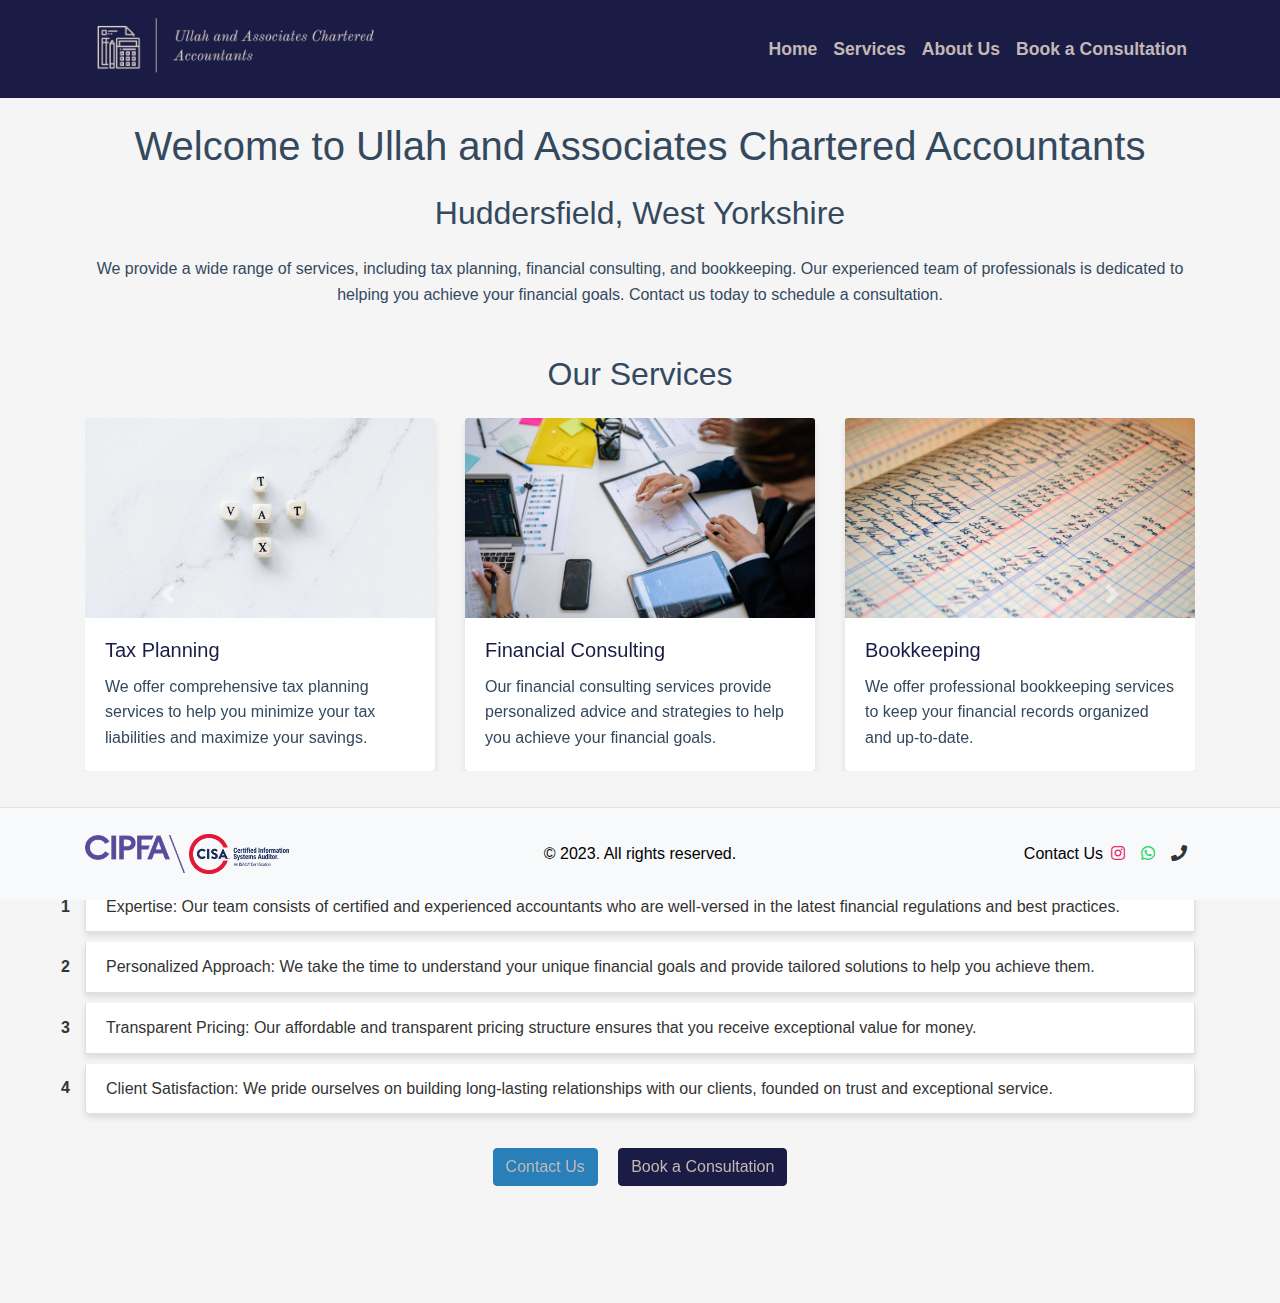
<file: index.html>
<!DOCTYPE html>
<html lang="en">
<head>
  <meta name="description" content="Ullah and Associates is a leading Chartered Accountant firm in Huddersfield, West Yorkshire, offering tax planning, financial consulting, bookkeeping, and more. Contact us for a consultation.">
  <meta charset="UTF-8">
  <meta name="viewport" content="width=device-width, initial-scale=1.0">
  
  <title>Ullah and Associates Chartered Accountants | Huddersfield, West Yorkshire</title>


  
  <!-- Add Bootstrap CSS -->
  <link rel="stylesheet" href="https://maxcdn.bootstrapcdn.com/bootstrap/4.5.2/css/bootstrap.min.css">
  <!-- Add custom CSS -->
  <link rel="stylesheet" href="styles.css">

  <!-- Add jQuery and Bootstrap JavaScript -->
  <script src="https://code.jquery.com/jquery-3.5.1.slim.min.js"></script>
  <script src="https://cdn.jsdelivr.net/npm/@popperjs/core@2.9.3/dist/umd/popper.min.js"></script>
  <script src="https://maxcdn.bootstrapcdn.com/bootstrap/4.5.2/js/bootstrap.min.js"></script>
  <!-- Add this to your existing JavaScript or within a <script> tag in your HTML -->
<script src="exitpopup.js"></script>


  <link rel="stylesheet" href="https://cdnjs.cloudflare.com/ajax/libs/font-awesome/5.15.3/css/all.min.css">

</head>
<body>

  <!-- Navigation -->
  <nav class="navbar navbar-expand-lg">
    <div class="container">
      <a class="navbar-brand" href="#"><img src="Images/Ullah_Sign.png" alt="Ullah Chartered Accountants" /></a>

      <button class="navbar-toggler" type="button" data-toggle="collapse" data-target="#navbarNav" aria-controls="navbarNav" aria-expanded="false" aria-label="Toggle navigation">
        <span class="navbar-toggler-icon"></span>
      </button>
      <div class="collapse navbar-collapse" id="navbarNav">
        <ul class="navbar-nav ml-auto">
          <li class="nav-item">
            <a class="nav-link" href="index.html">Home</a>
          </li>
          <li class="nav-item">
            <a class="nav-link" href="Services.html">Services</a>
          </li>
        

            <li class="nav-item">
              <a class="nav-link" href="About.html">About Us</a>
            </li>
            
          <li class="nav-item">
            <a class="nav-link" href="contact.html">Book a Consultation</a>
          </li>
        </ul>
      </div>
    </div>
  </nav>

  <!-- Content -->
  <div class="content" id="main-content">
  <div class = "main-content-wrapper">
  <div class="container">
    <h1 class="text-center my-4">Welcome to Ullah and Associates Chartered Accountants</h1>
    <h2 class="text-center my-4">Huddersfield, West Yorkshire</h2>
    <p class="text-center">We provide a wide range of services, including tax planning, financial consulting, and bookkeeping. Our experienced team of professionals is dedicated to helping you achieve your financial goals. Contact us today to schedule a consultation.</p>
    
<!-- Services -->
<section class="my-5">
    <h2 class="text-center mb-4">Our Services</h2>
    <div id="carouselServices" class="carousel slide mb-4" data-ride="carousel">
      <div class="carousel-inner">

        <div class="carousel-item active">
          <div class="row">

            <div class="col-md-4">
              <a href ="Services.html">
                <div class="card h-100 fade-in">
                <img src="Images/Taxes (1).jpg" class="card-img-top" alt="Tax Planning">
                <div class="card-body">
                  <h5 class="card-title">Tax Planning</h5>
                  <p class="card-text">We offer comprehensive tax planning services to help you minimize your tax liabilities and maximize your savings.</p>
                </div>
              </div>
              </a>
            </div>

            <div class="col-md-4">
              <a href="Services.html">
              <div class="card h-100 fade-in">
                <img src="Images/Taxes (2).jpg" class="card-img-top" alt="Fiancial Consulting">
                <div class="card-body">
                  <h5 class="card-title">Financial Consulting</h5>
                  <p class="card-text">Our financial consulting services provide personalized advice and strategies to help you achieve your financial goals.</p>
                </div>
              </div>
            </a>
            </div>

            <div class="col-md-4">
              <a href = "bookkeeping.html">
              <div class="card h-100 fade-in">
                <img src="Images/Taxes (3).jpg" class="card-img-top" alt="Bookkeeping">
                <div class="card-body">
                  <h5 class="card-title">Bookkeeping</h5>
                  <p class="card-text">We offer professional bookkeeping services to keep your financial records organized and up-to-date.</p>
                </div>
              </div>
            </a>
            </div>
        </div>
        </div>

<div class="carousel-item">
  <div class="row">

    <div class="col-md-4">
      <a href="Company-Formation.html">
      <div class="card h-100 fade-in">
        <img src="Images/CompanyFormation.jpg" class="card-img-top" alt="Company Formation">
        <div class="card-body">
          <h5 class="card-title">Company Formation</h5>
              <p class="card-text">We can guide you through the process of setting up your company, ensuring it is structured correctly and compliant with regulations.</p>
            </div>
            </div>
          </a>
          </div>

          <div class="col-md-4">
            <a href=""internal-audit>
            <div class="card h-100 fade-in">
              <img src="Images/Internal Audit.jpg" class="card-img-top" alt="Internal Audit">
              <div class="card-body">
                <h5 class="card-title">Internal Audit</h5>
                <p class="card-text">Our internal audit services help you identify and manage risks, improve processes, and ensure compliance with regulations and industry best practices.</p>  </div>
            </div>
            </a>
              </div>

          <div class="col-md-4">
            <a href = "payroll.html">
                  <div class="card h-100 fade-in">
                    <img src="Images/Payroll.jpg" class="card-img-top" alt="Payroll">
                    <div class="card-body">
                      <h5 class="card-title">Payroll</h5>
                      <p class="card-text">We offer comprehensive payroll services, ensuring your employees are paid accurately and on time, while keeping you compliant with regulations.</p>                        </div>
                   </div>
            </a>
                  </div>
        </div>
        </div>
      </div>
      
      <a class="carousel-control-prev" href="#carouselServices" role="button" data-slide="prev">
        <span class="carousel-control-prev-icon" aria-hidden="true"></span>
        <span class="sr-only">Previous</span>
      </a>
      <a class="carousel-control-next" href="#carouselServices" role="button" data-slide="next">
        <span class="carousel-control-next-icon" aria-hidden="true"></span>
        <span class="sr-only">Next</span>
      </a>
    </div>
  </section>
  
  <section>
    <h2>Why Choose us?</h2>

    <ul class="list-group numbered-list">
      <li class="list-group-item">Expertise: Our team consists of certified and experienced accountants who are well-versed in the latest financial regulations and best practices.</li>
      <li class = "list-group-item">Personalized Approach: We take the time to understand your unique financial goals and provide tailored solutions to help you achieve them.</li>
      <li class = "list-group-item">Transparent Pricing: Our affordable and transparent pricing structure ensures that you receive exceptional value for money.</li>
      <li class = "list-group-item">Client Satisfaction: We pride ourselves on building long-lasting relationships with our clients, founded on trust and exceptional service.</li>
   </ul>
  </section>

  <section>
  <!-- Call to Action -->
  <div class="text-center my-4">
    <a href="mailto:CharteredRU@gmail.com?subject=Accounting%20Inquiry" class="btn btn-primary mx-2 contact-btn">Contact Us</a>
    <a href="contact.html" class="btn btn-secondary mx-2 consultation-btn">Book a Consultation</a>
  </div>
  

</section>
</div>
</div>
</div>


<footer class="bg-light py-3" id="floating-footer">
  
    <div class="container">
      <div class="row">
        <div class="col-md-4 d-flex align-items-center">
          <div>
            <img src="Images/CIPFA_LOGO.png" alt="CIPFA" width="100">
            <img src="Images/CISA_logo.png" alt="CISA" width="100">
          </div>
        </div>
        <div class="col-md-4 d-flex align-items-center justify-content-center">
          <p class="mb-0" style="color: black;">&copy; 2023. All rights reserved.</p>
        </div>
        <div class="col-md-4 d-flex align-items-center justify-content-end">
          <p class = contact-us>Contact Us</p>
          <a href="https://www.instagram.com/your_instagram_username/" target="_blank" class="mx-2"><i class="fab fa-instagram"></i></a>
          <a href="https://wa.me/07941499732" target="_blank" class="mx-2"><i class="fab fa-whatsapp"></i></a>
          <a href="tel:07941499732" class="mx-2"><i class="fas fa-phone"></i></a>
        </div>
      </div>
    </div>
</footer>
</div>

 <!-- Popup after 2 minutes-->
 <!-- index.html or other pages -->
 <div id="contact-us-popup" style="display:none;">
  <div class="popup-overlay" style="position: fixed; top: 0; left: 0; width: 100%; height: 100%; background-color: rgba(0, 0, 0, 0.5); z-index: 9999;">
    <div class="popup-content" style="position: fixed; top: 50%; left: 50%; transform: translate(-50%, -50%); background-color: white; padding: 20px; border-radius: 5px; z-index: 10000;">
      <h3>Contact Us</h3>
      <form onsubmit = "sendEmail(); return false;">
        <!-- Your form fields go here -->
        <input type="text" id= "name" name="name" placeholder="Your Name" style="display: block; width: 100%; margin-bottom: 10px;">
        <input type="email" id= "email" name="email" placeholder="Your Email" style="display: block; width: 100%; margin-bottom: 10px;">
        <textarea id= "message" name="message" placeholder="Your Message" style="display: block; width: 100%; margin-bottom: 10px;"></textarea>
        <div style="display: flex; justify-content: space-between;">
          <button type="submit">Send</button>
          <button id="close-popup">Close</button>
        </div>
      </form>
    </div>
  </div>
</div>


<script>
  function sendEmail() {
    const name = document.getElementById("name").value;
    const email = document.getElementById("email").value;
    const message = document.getElementById("message").value;
    const subject = "New Contact Form Submission";
    const body = `Name: ${name}%0D%0AEmail: ${email}%0D%0AMessage: ${message}`;

    window.location.href = `mailto:CharteredRU@Gmail.com?subject=${encodeURIComponent(subject)}&body=${encodeURIComponent(body)}`;
  }
</script>

<script>
  function adjustContentPadding() {
    const footer = document.getElementById("floating-footer");
    const mainContent = document.getElementById("main-content");
    const footerHeight = footer.offsetHeight;

    mainContent.style.paddingBottom = footerHeight + "px";
  }

  window.addEventListener("load", adjustContentPadding);
  window.addEventListener("resize", adjustContentPadding);
</script>



</body>
</html>
</file>
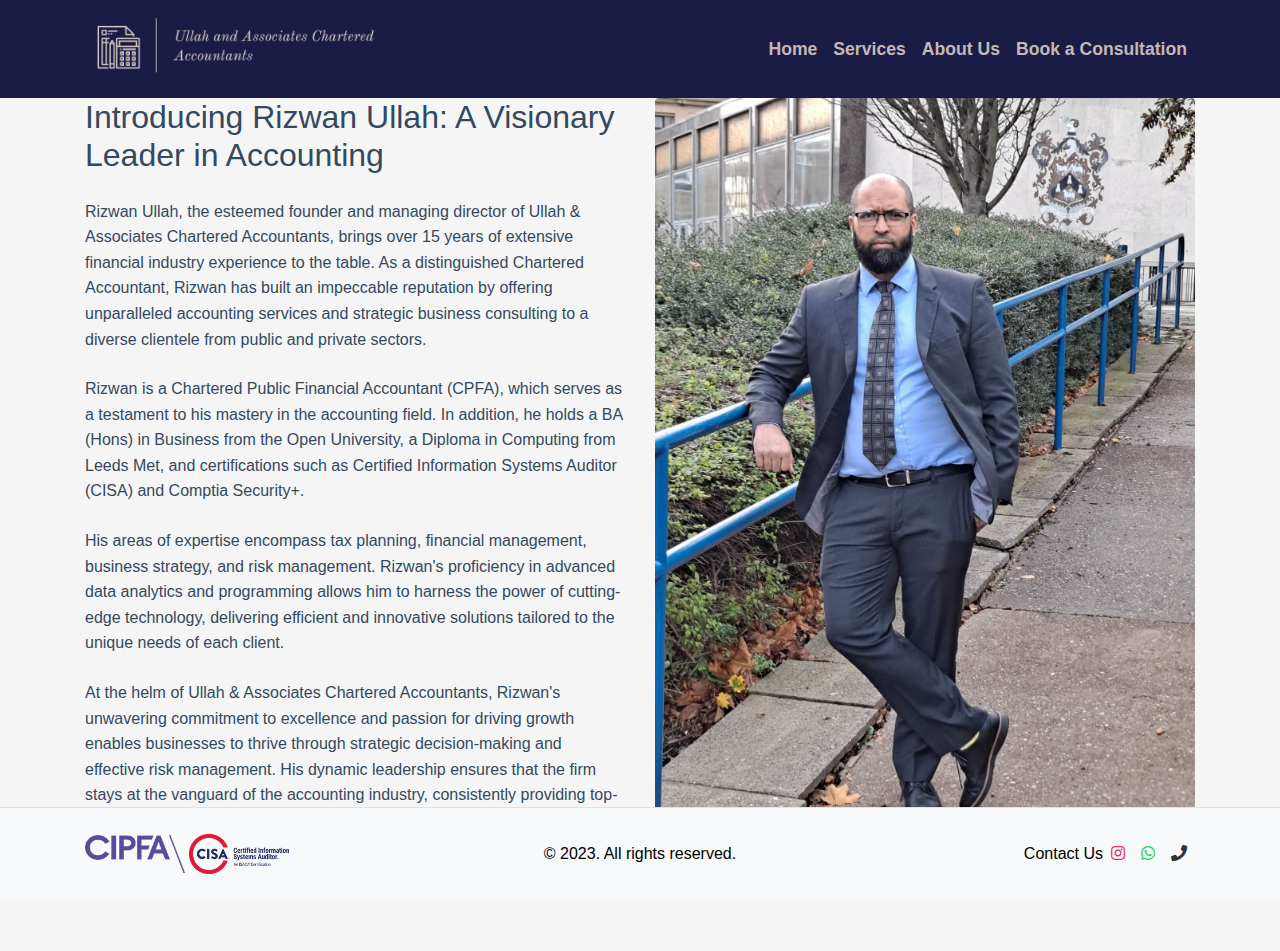
<file: About.html>
<!DOCTYPE html>
<html lang="en">
<head>
  <meta name="description" content="Ullah and Associates is a leading Chartered Accountant firm in Huddersfield, West Yorkshire, offering tax planning, financial consulting, bookkeeping, and more. Contact us for a consultation.">
  <meta charset="UTF-8">
  <meta name="viewport" content="width=device-width, initial-scale=1.0">
  <title>About Us</title>
  
  <!-- Add Bootstrap CSS -->
  <link rel="stylesheet" href="https://maxcdn.bootstrapcdn.com/bootstrap/4.5.2/css/bootstrap.min.css">
  <!-- Add custom CSS -->
  <link rel="stylesheet" href="styles.css">

  <!-- Add jQuery and Bootstrap JavaScript -->
  <script src="https://code.jquery.com/jquery-3.5.1.slim.min.js"></script>
  <script src="https://cdn.jsdelivr.net/npm/@popperjs/core@2.9.3/dist/umd/popper.min.js"></script>
  <script src="https://maxcdn.bootstrapcdn.com/bootstrap/4.5.2/js/bootstrap.min.js"></script>
  
  <link rel="stylesheet" href="https://cdnjs.cloudflare.com/ajax/libs/font-awesome/5.15.3/css/all.min.css">
</head>
<body>


  
<!-- Navigation -->
<nav class="navbar navbar-expand-lg">
  <div class="container">
    <a class="navbar-brand" href="#"><img src="Images/Ullah_Sign.png" alt="Ullah Chartered Accountants" /></a>

    <button class="navbar-toggler" type="button" data-toggle="collapse" data-target="#navbarNav" aria-controls="navbarNav" aria-expanded="false" aria-label="Toggle navigation">
      <span class="navbar-toggler-icon"></span>
    </button>
    <div class="collapse navbar-collapse" id="navbarNav">
      <ul class="navbar-nav ml-auto">
        <li class="nav-item">
          <a class="nav-link" href="index.html">Home</a>
        </li>
        <li class="nav-item">
          <a class="nav-link" href="Services.html">Services</a>
        </li>
      

          <li class="nav-item">
            <a class="nav-link" href="About.html">About Us</a>
          </li>
          
        <li class="nav-item">
          <a class="nav-link" href="contact.html">Book a Consultation</a>
        </li>
      </ul>
    </div>
  </div>
</nav>

  

    <!-- About Us -->
    <div class="content" id="main-content">
      <section id="about">
        <div class="container">
          <div class="row">
            <div class="col-lg-6">
              <h2>Introducing Rizwan Ullah: A Visionary Leader in Accounting</h2>
              <p>Rizwan Ullah, the esteemed founder and managing director of Ullah & Associates Chartered Accountants, brings over 15 years of extensive financial industry experience to the table. As a distinguished Chartered Accountant, Rizwan has built an impeccable reputation by offering unparalleled accounting services and strategic business consulting to a diverse clientele from public and private sectors.</p>
              <p>Rizwan is a Chartered Public Financial Accountant (CPFA), which serves as a testament to his mastery in the accounting field. In addition, he holds a BA (Hons) in Business from the Open University, a Diploma in Computing from Leeds Met, and certifications such as Certified Information Systems Auditor (CISA) and Comptia Security+.</p>
              <p>His areas of expertise encompass tax planning, financial management, business strategy, and risk management. Rizwan's proficiency in advanced data analytics and programming allows him to harness the power of cutting-edge technology, delivering efficient and innovative solutions tailored to the unique needs of each client.</p>
              <p>At the helm of Ullah & Associates Chartered Accountants, Rizwan's unwavering commitment to excellence and passion for driving growth enables businesses to thrive through strategic decision-making and effective risk management. His dynamic leadership ensures that the firm stays at the vanguard of the accounting industry, consistently providing top-tier services to its valued clients.</p>
            </div>
            <div class="col-lg-6">
              <img src="Images/Rizwan_Ullah.jpg" alt="Rizwan Ullah" class="img-fluid rounded" /></img>
            </div>
          </div>
        </div>
      </section>
    </div>
  
  <footer class="bg-light py-3" id="floating-footer">
  
    <div class="container">
      <div class="row">
        <div class="col-md-4 d-flex align-items-center">
          <div>
            <img src="Images/CIPFA_LOGO.png" alt="CIPFA" width="100">
            <img src="Images/CISA_logo.png" alt="CISA" width="100">
          </div>
        </div>
        <div class="col-md-4 d-flex align-items-center justify-content-center">
          <p class="mb-0" style="color: black;">&copy; 2023. All rights reserved.</p>
        </div>
        <div class="col-md-4 d-flex align-items-center justify-content-end">
          <p class = contact-us>Contact Us</p>
          <a href="https://www.instagram.com/your_instagram_username/" target="_blank" class="mx-2"><i class="fab fa-instagram"></i></a>
          <a href="https://wa.me/07941499732" target="_blank" class="mx-2"><i class="fab fa-whatsapp"></i></a>
          <a href="tel:07941499732" class="mx-2"><i class="fas fa-phone"></i></a>
        </div>
      </div>
    </div>
</footer>


<script>
  function adjustContentPadding() {
    const footer = document.getElementById("floating-footer");
    const mainContent = document.getElementById("main-content");
    const footerHeight = footer.offsetHeight;

    mainContent.style.paddingBottom = footerHeight + "px";
  }

  window.addEventListener("load", adjustContentPadding);
  window.addEventListener("resize", adjustContentPadding);
</script>

</body>
</html>
</file>
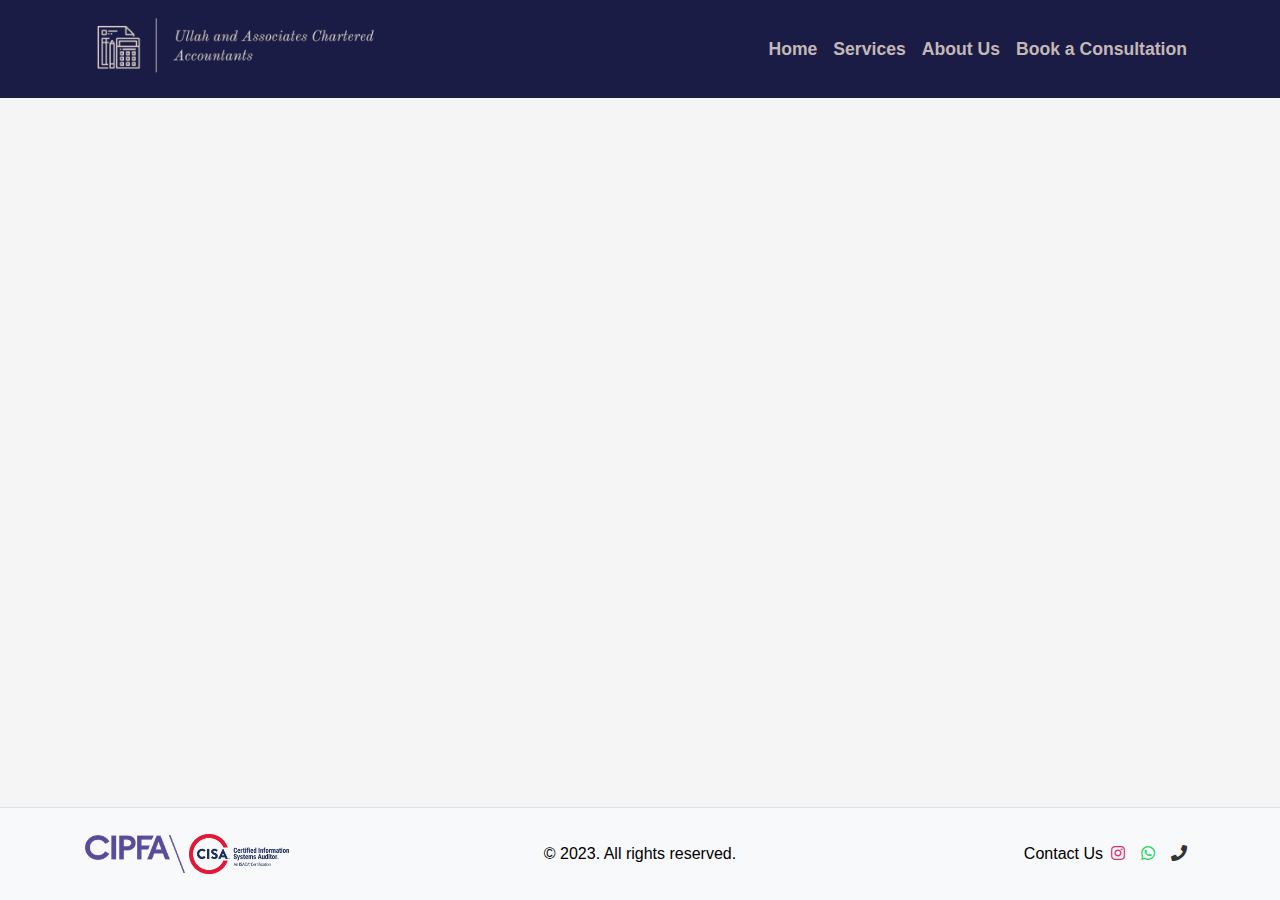
<file: blog.html>
<!DOCTYPE html>
<html lang="en">
<head>
  <meta charset="UTF-8">
  <meta name="viewport" content="width=device-width, initial-scale=1.0">
  <title>Ullah and Associates Chartered Accountants</title>
  
  <!-- Add Bootstrap CSS -->
  <link rel="stylesheet" href="https://maxcdn.bootstrapcdn.com/bootstrap/4.5.2/css/bootstrap.min.css">
  <!-- Add custom CSS -->
  <link rel="stylesheet" href="styles.css">

  <!-- Add jQuery and Bootstrap JavaScript -->
  <script src="https://code.jquery.com/jquery-3.5.1.slim.min.js"></script>
  <script src="https://cdn.jsdelivr.net/npm/@popperjs/core@2.9.3/dist/umd/popper.min.js"></script>
  <script src="https://maxcdn.bootstrapcdn.com/bootstrap/4.5.2/js/bootstrap.min.js"></script>
  <!-- Add this to your existing JavaScript or within a <script> tag in your HTML -->
<script src="exitpopup.js"></script>


  <link rel="stylesheet" href="https://cdnjs.cloudflare.com/ajax/libs/font-awesome/5.15.3/css/all.min.css">

</head>
<body>

  <!-- Navigation -->
  <nav class="navbar navbar-expand-lg">
    <div class="container">
      <a class="navbar-brand" href="#"><img src="Images/Ullah_Sign.png" alt="Your Logo" /></a>

      <button class="navbar-toggler" type="button" data-toggle="collapse" data-target="#navbarNav" aria-controls="navbarNav" aria-expanded="false" aria-label="Toggle navigation">
        <span class="navbar-toggler-icon"></span>
      </button>
      <div class="collapse navbar-collapse" id="navbarNav">
        <ul class="navbar-nav ml-auto">
          <li class="nav-item">
            <a class="nav-link" href="index.html">Home</a>
          </li>
          <li class="nav-item">
            <a class="nav-link" href="Services.html">Services</a>
          </li>
        

            <li class="nav-item">
              <a class="nav-link" href="About.html">About Us</a>
            </li>
            
          <li class="nav-item">
            <a class="nav-link" href="contact.html">Book a Consultation</a>
          </li>
        </ul>
      </div>
    </div>
  </nav>



  <main>
    <section id="blog">
      <!-- Blog content will be inserted here -->
    </section>
  </main>

  <footer class="bg-light py-3">
    <div class="container">
      <div class="row">
        <div class="col-md-4 d-flex align-items-center">
          <div>
            <img src="/Images/CIPFA_LOGO.png" alt="CIPFA" width="100">
            <img src="/Images/CISA_logo.png" alt="CISA" width="100">
          </div>
        </div>
        <div class="col-md-4 d-flex align-items-center justify-content-center">
          <p class="mb-0" style="color: black;">&copy; 2023. All rights reserved.</p>
        </div>
        <div class="col-md-4 d-flex align-items-center justify-content-end">
          <p class = contact-us>Contact Us</p>
          <a href="https://www.instagram.com/your_instagram_username/" target="_blank" class="mx-2"><i class="fab fa-instagram"></i></a>
          <a href="https://wa.me/07941499732" target="_blank" class="mx-2"><i class="fab fa-whatsapp"></i></a>
          <a href="tel:07941499732" class="mx-2"><i class="fas fa-phone"></i></a>
        </div>
      </div>
    </div>
</footer>

</body>
</html>
</file>
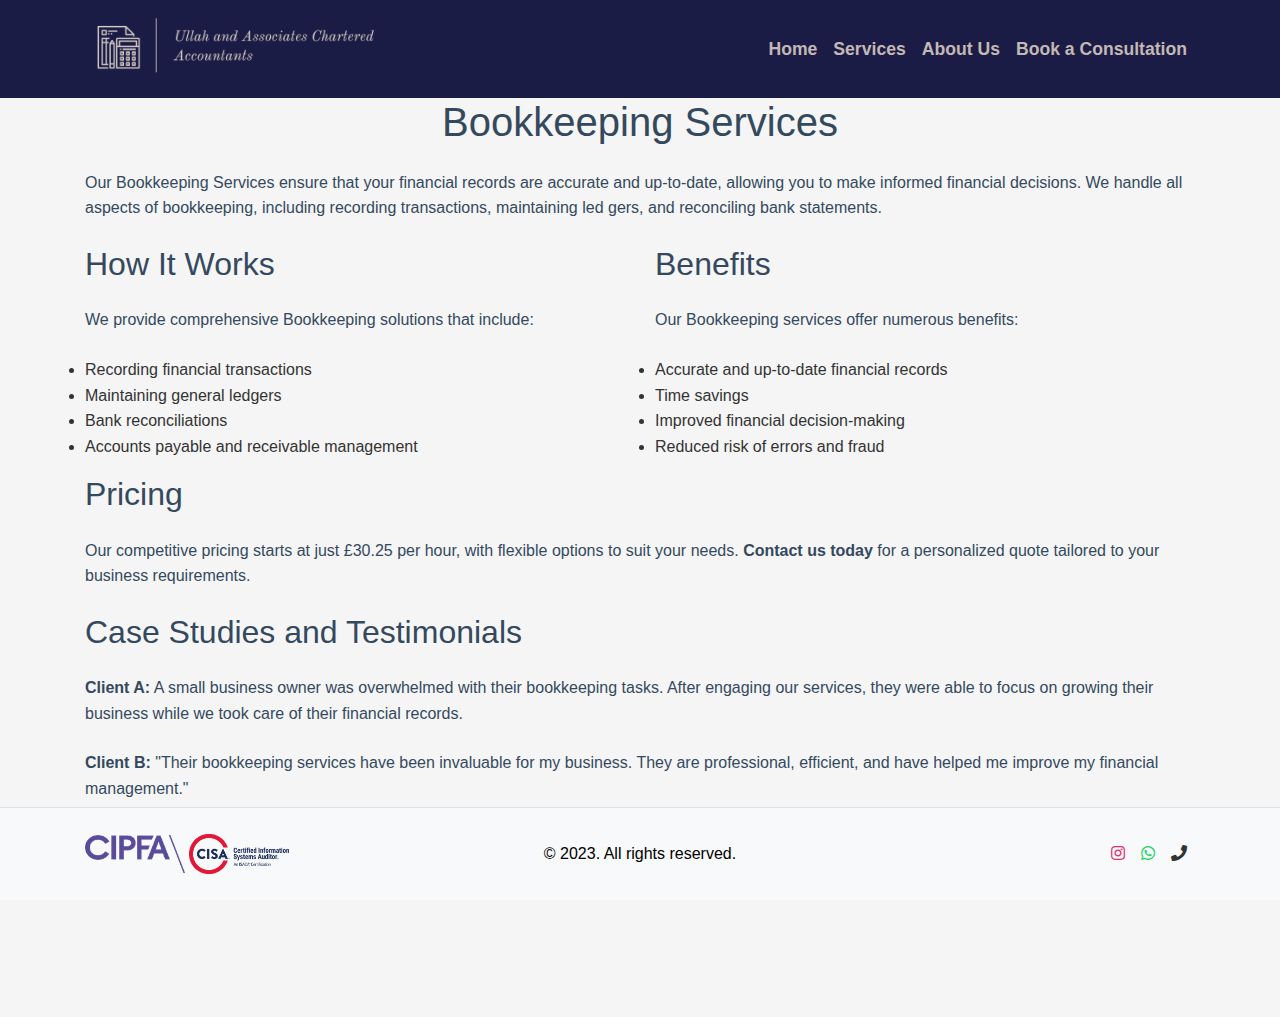
<file: bookkeeping.html>
<!DOCTYPE html>
<html lang="en">
<head>
  <meta name="description" content="Ullah and Associates is a leading Chartered Accountant firm in Huddersfield, West Yorkshire, offering tax planning, financial consulting, bookkeeping, and more. Contact us for a consultation.">
  <meta charset="UTF-8">
  <meta name="viewport" content="width=device-width, initial-scale=1.0">
  <title>Ullah and Associates Chartered Accountants</title>
  
  <!-- Add Bootstrap CSS -->
  <link rel="stylesheet" href="https://maxcdn.bootstrapcdn.com/bootstrap/4.5.2/css/bootstrap.min.css">
  <!-- Add custom CSS -->
  <link rel="stylesheet" href="styles.css">

  <!-- Add jQuery and Bootstrap JavaScript -->
  <script src="https://code.jquery.com/jquery-3.5.1.slim.min.js"></script>
  <script src="https://cdn.jsdelivr.net/npm/@popperjs/core@2.9.3/dist/umd/popper.min.js"></script>
  <script src="https://maxcdn.bootstrapcdn.com/bootstrap/4.5.2/js/bootstrap.min.js"></script>
  
  <link rel="stylesheet" href="https://cdnjs.cloudflare.com/ajax/libs/font-awesome/5.15.3/css/all.min.css">
</head>
<body>

  <!-- Navigation -->
  <nav class="navbar navbar-expand-lg">
    <div class="container">
      <a class="navbar-brand" href="#"><img src="Images/Ullah_Sign.png" alt="Ullah Chartered Accountants" /></a>

      <button class="navbar-toggler" type="button" data-toggle="collapse" data-target="#navbarNav" aria-controls="navbarNav" aria-expanded="false" aria-label="Toggle navigation">
        <span class="navbar-toggler-icon"></span>
      </button>
      <div class="collapse navbar-collapse" id="navbarNav">
        <ul class="navbar-nav ml-auto">
          <li class="nav-item">
            <a class="nav-link" href="index.html">Home</a>
          </li>
          <li class="nav-item">
            <a class="nav-link" href="Services.html">Services</a>
          </li>
        

            <li class="nav-item">
              <a class="nav-link" href="About.html">About Us</a>
            </li>
            
          <li class="nav-item">
            <a class="nav-link" href="contact.html">Book a Consultation</a>
          </li>
        </ul>
      </div>
    </div>
  </nav>

  
    <main class="content">
      <div class="content" id="main-content">
      <div class="container">
        <h1 class="text-center">Bookkeeping Services</h1>
        <p>Our Bookkeeping Services ensure that your financial records are accurate and up-to-date, allowing you to make informed financial decisions. We handle all aspects of bookkeeping, including recording transactions, maintaining led gers, and reconciling bank statements.</p>
        
        <div class="row">
            <div class="col-md-6">
        <h2>How It Works</h2>
        <p>We provide comprehensive Bookkeeping solutions that include:</p>

       
        <ul>
          <li>Recording financial transactions</li>
          <li>Maintaining general ledgers</li>
          <li>Bank reconciliations</li>
          <li>Accounts payable and receivable management</li>
        </ul>
    </div>
    <div class="col-md-6">
        <h2>Benefits</h2>
        <p>Our Bookkeeping services offer numerous benefits:</p>
        <ul>
          <li>Accurate and up-to-date financial records</li>
          <li>Time savings</li>
          <li>Improved financial decision-making</li>
          <li>Reduced risk of errors and fraud</li>
        </ul>
    </div>
     </div>


        <h2>Pricing</h2>
        <p>Our competitive pricing starts at just £30.25 per hour, with flexible options to suit your needs. <strong>Contact us today</strong> for a personalized quote tailored to your business requirements.</p>
      
        <h2>Case Studies and Testimonials</h2>
        <p><strong>Client A:</strong> A small business owner was overwhelmed with their bookkeeping tasks. After engaging our services, they were able to focus on growing their business while we took care of their financial records.</p>
        <p><strong>Client B:</strong> "Their bookkeeping services have been invaluable for my business. They are professional, efficient, and have helped me improve my financial management."</p>
      
        <div class="text-center">
          <a href="contact.html" class="btn btn-custom">Contact Us for a Consultation</a>
        </div>
      </div>
      </div>
    </main>

  
    <footer class="bg-light py-3" id="floating-footer">
      <div class="container">
        <div class="row">
          <div class="col-md-4 d-flex align-items-center">
            <div>
              <img src="Images/CIPFA_LOGO.png" alt="CIPFA" width="100">
              <img src="Images/CISA_logo.png" alt="CISA" width="100">
            </div>
          </div>
          <div class="col-md-4 d-flex align-items-center justify-content-center">
            <p class="mb-0" style="color: black;">&copy; 2023. All rights reserved.</p>
          </div>
          <div class="col-md-4 d-flex align-items-center justify-content-end">
            <a href="https://www.instagram.com/your_instagram_username/" target="_blank" class="mx-2"><i class="fab fa-instagram"></i></a>
            <a href="https://wa.me/07941499732 target="_blank" class="mx-2"><i class="fab fa-whatsapp"></i></a>
            <a href="tel:07941499732" class="mx-2"><i class="fas fa-phone"></i></a>
          </div>
        </div>
      </div>
  </footer>


  <script>
    function adjustContentPadding() {
      const footer = document.getElementById("floating-footer");
      const mainContent = document.getElementById("main-content");
      const footerHeight = footer.offsetHeight;
  
      mainContent.style.paddingBottom = footerHeight + "px";
    }
  
    window.addEventListener("load", adjustContentPadding);
    window.addEventListener("resize", adjustContentPadding);
  </script>
  
  </body>
  </html>
</file>
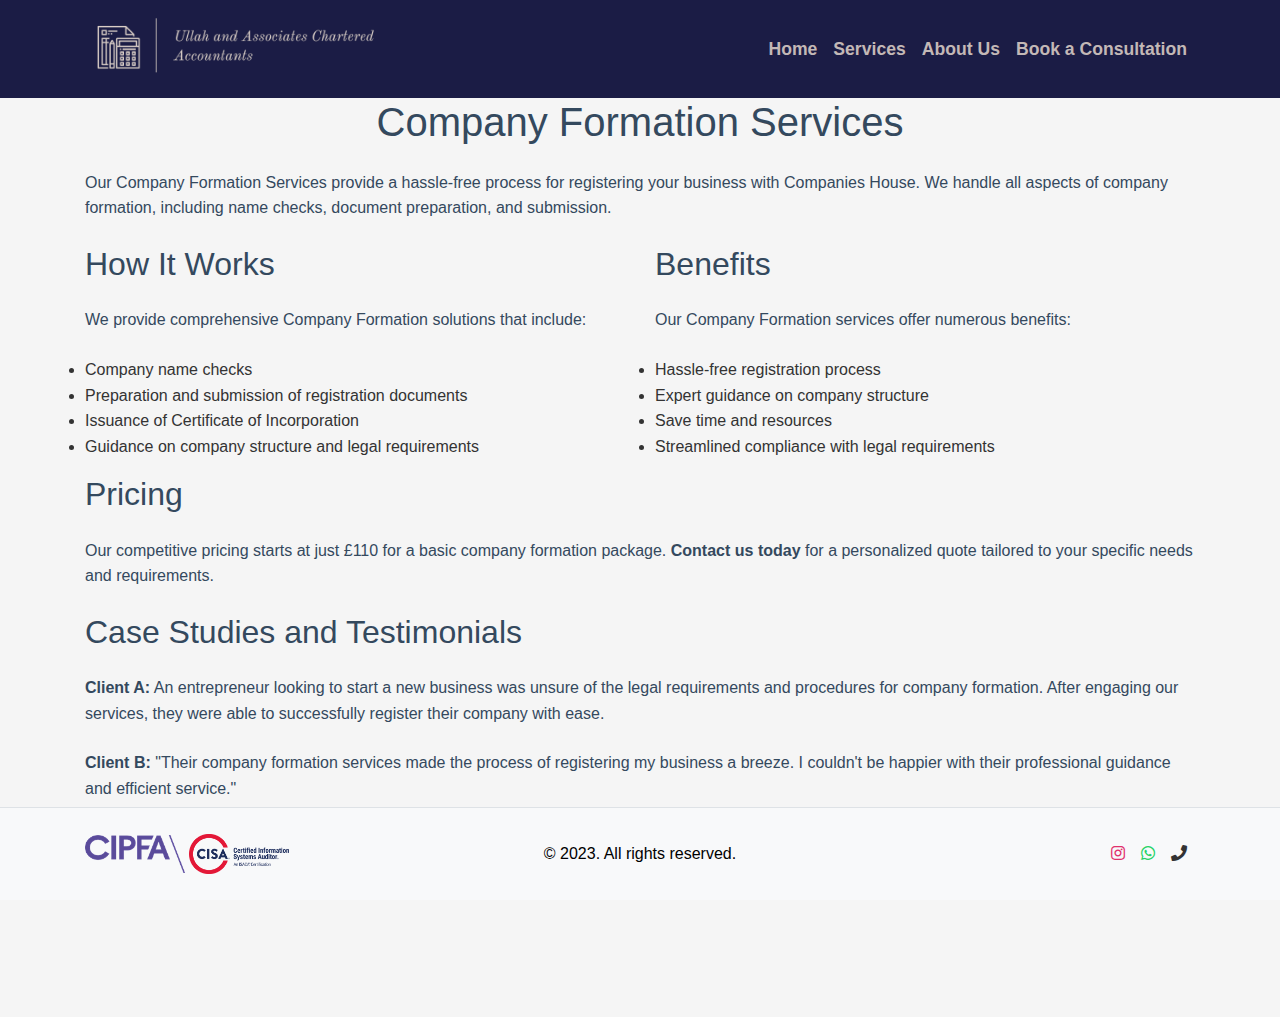
<file: Company-Formation.html>
<!DOCTYPE html>
<html lang="en">
<head>
  <meta name="description" content="Ullah and Associates is a leading Chartered Accountant firm in Huddersfield, West Yorkshire, offering tax planning, financial consulting, bookkeeping, and more. Contact us for a consultation.">
  <meta charset="UTF-8">
  <meta name="viewport" content="width=device-width, initial-scale=1.0">
  <title>Ullah and Associates Chartered Accountants</title>
  
  <!-- Add Bootstrap CSS -->
  <link rel="stylesheet" href="https://maxcdn.bootstrapcdn.com/bootstrap/4.5.2/css/bootstrap.min.css">
  <!-- Add custom CSS -->
  <link rel="stylesheet" href="styles.css">

  <!-- Add jQuery and Bootstrap JavaScript -->
  <script src="https://code.jquery.com/jquery-3.5.1.slim.min.js"></script>
  <script src="https://cdn.jsdelivr.net/npm/@popperjs/core@2.9.3/dist/umd/popper.min.js"></script>
  <script src="https://maxcdn.bootstrapcdn.com/bootstrap/4.5.2/js/bootstrap.min.js"></script>
  
  <link rel="stylesheet" href="https://cdnjs.cloudflare.com/ajax/libs/font-awesome/5.15.3/css/all.min.css">
</head>
<body>

  <!-- Navigation -->
  <nav class="navbar navbar-expand-lg">
    <div class="container">
      <a class="navbar-brand" href="#"><img src="Images/Ullah_Sign.png" alt="Ullah Chartered Accountants" /></a>

      <button class="navbar-toggler" type="button" data-toggle="collapse" data-target="#navbarNav" aria-controls="navbarNav" aria-expanded="false" aria-label="Toggle navigation">
        <span class="navbar-toggler-icon"></span>
      </button>
      <div class="collapse navbar-collapse" id="navbarNav">
        <ul class="navbar-nav ml-auto">
          <li class="nav-item">
            <a class="nav-link" href="index.html">Home</a>
          </li>
          <li class="nav-item">
            <a class="nav-link" href="Services.html">Services</a>
          </li>
        

            <li class="nav-item">
              <a class="nav-link" href="About.html">About Us</a>
            </li>
            
          <li class="nav-item">
            <a class="nav-link" href="contact.html">Book a Consultation</a>
          </li>
        </ul>
      </div>
    </div>
  </nav>

 
  <div class="content" id="main-content">
  <main class="content">
    <div class="container">
      <h1 class="text-center">Company Formation Services</h1>
      <p>Our Company Formation Services provide a hassle-free process for registering your business with Companies House. We handle all aspects of company formation, including name checks, document preparation, and submission.</p>
      <div class="row">
        <div class="col-md-6">
      <h2>How It Works</h2>
      <p>We provide comprehensive Company Formation solutions that include:</p>
      <ul>
        <li>Company name checks</li>
        <li>Preparation and submission of registration documents</li>
        <li>Issuance of Certificate of Incorporation</li>
        <li>Guidance on company structure and legal requirements</li>
      </ul>
    </div>
    <div class="col-md-6">
      <h2>Benefits</h2>
      <p>Our Company Formation services offer numerous benefits:</p>
      <ul>
        <li>Hassle-free registration process</li>
        <li>Expert guidance on company structure</li>
        <li>Save time and resources</li>
        <li>Streamlined compliance with legal requirements</li>
      </ul>
    </div>
  </div>
      <h2>Pricing</h2>
      <p>Our competitive pricing starts at just £110 for a basic company formation package. <strong>Contact us today</strong> for a personalized quote tailored to your specific needs and requirements.</p>

      <h2>Case Studies and Testimonials</h2>
      <p><strong>Client A:</strong> An entrepreneur looking to start a new business was unsure of the legal requirements and procedures for company formation. After engaging our services, they were able to successfully register their company with ease.</p>
      <p><strong>Client B:</strong> "Their company formation services made the process of registering my business a breeze. I couldn't be happier with their professional guidance and efficient service."</p>

      <div class="text-center">
        <a href="contact.html" class="btn btn-custom">Contact Us for a Consultation</a>
      </div>
    </div>
  </main>
  </div>

  <footer class="bg-light py-3" id="floating-footer">
    <div class="container">
      <div class="row">
        <div class="col-md-4 d-flex align-items-center">
          <div>
            <img src="Images/CIPFA_LOGO.png" alt="CIPFA" width="100">
            <img src="Images/CISA_logo.png" alt="CISA" width="100">
          </div>
        </div>
        <div class="col-md-4 d-flex align-items-center justify-content-center">
          <p class="mb-0" style="color: black;">&copy; 2023. All rights reserved.</p>
        </div>
        <div class="col-md-4 d-flex align-items-center justify-content-end">
          <a href="https://www.instagram.com/your_instagram_username/" target="_blank" class="mx-2"><i class="fab fa-instagram"></i></a>
          <a href="https://wa.me/07941499732 target="_blank" class="mx-2"><i class="fab fa-whatsapp"></i></a>
          <a href="tel:07941499732" class="mx-2"><i class="fas fa-phone"></i></a>
        </div>
      </div>
    </div>
</footer>

<script>
  function adjustContentPadding() {
    const footer = document.getElementById("floating-footer");
    const mainContent = document.getElementById("main-content");
    const footerHeight = footer.offsetHeight;

    mainContent.style.paddingBottom = footerHeight + "px";
  }

  window.addEventListener("load", adjustContentPadding);
  window.addEventListener("resize", adjustContentPadding);
</script>

</body>
</html>
</file>
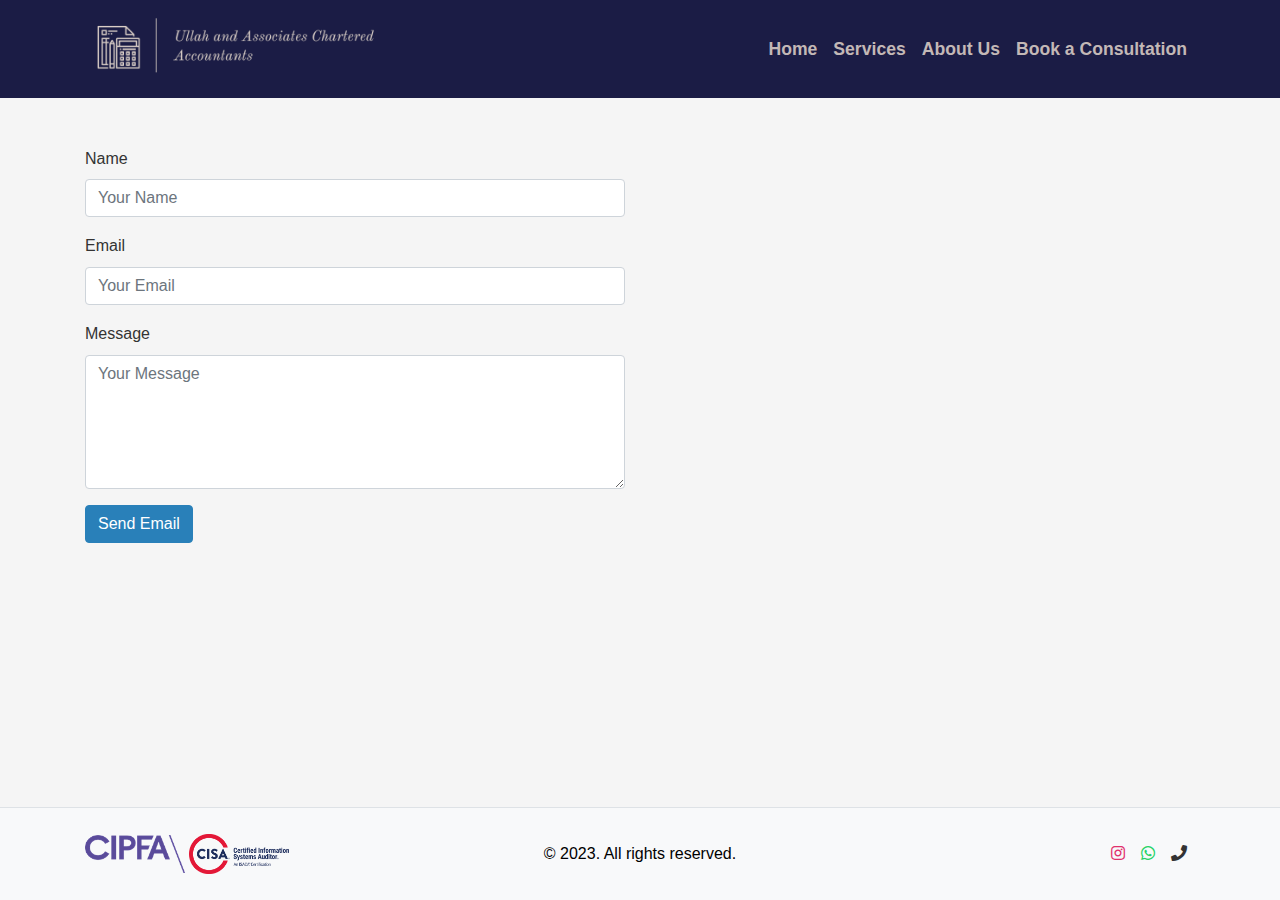
<file: contact.html>
<!DOCTYPE html>
<html lang="en">
<head>
  <meta name="description" content="Ullah and Associates is a leading Chartered Accountant firm in Huddersfield, West Yorkshire, offering tax planning, financial consulting, bookkeeping, and more. Contact us for a consultation.">
  <meta charset="UTF-8">
  <meta name="viewport" content="width=device-width, initial-scale=1.0">
  <title>Contact Us</title>
  
  <!-- Add Bootstrap CSS -->
  <link rel="stylesheet" href="https://maxcdn.bootstrapcdn.com/bootstrap/4.5.2/css/bootstrap.min.css">
  <!-- Add custom CSS -->
  <link rel="stylesheet" href="styles.css">
  
  <link rel="stylesheet" href="https://cdnjs.cloudflare.com/ajax/libs/font-awesome/5.15.3/css/all.min.css">
</head>


<body>
  <!-- Add your navigation and other content here -->
 <!-- Navigation -->
 <nav class="navbar navbar-expand-lg">
  <div class="container">
    <a class="navbar-brand" href="#"><img src="Images/Ullah_Sign.png" alt="Ullah Chartered Accountants" /></a>

    <button class="navbar-toggler" type="button" data-toggle="collapse" data-target="#navbarNav" aria-controls="navbarNav" aria-expanded="false" aria-label="Toggle navigation">
      <span class="navbar-toggler-icon"></span>
    </button>
    <div class="collapse navbar-collapse" id="navbarNav">
      <ul class="navbar-nav ml-auto">
        <li class="nav-item">
          <a class="nav-link" href="index.html">Home</a>
        </li>
        <li class="nav-item">
          <a class="nav-link" href="Services.html">Services</a>
        </li>
      

          <li class="nav-item">
            <a class="nav-link" href="About.html">About Us</a>
          </li>
          
        <li class="nav-item">
          <a class="nav-link" href="contact.html">Book a Consultation</a>
        </li>
      </ul>
    </div>
  </div>
</nav>


<div class="content" id="main-content">
  <!-- Contact Section -->
  <div class="content">
    <!-- Contact Section -->
    <section id="contact" class="py-5">
      <div class="container">
        <div class="row">
          <div class="col-md-6">
            <!-- Contact Form -->
            <form id="contact-form">
              <div class="form-group">
                <label for="name">Name</label>
                <input type="text" class="form-control" id="name" placeholder="Your Name">
              </div>
              <div class="form-group">
                <label for="email">Email</label>
                <input type="email" class="form-control" id="email" placeholder="Your Email">
              </div>
              <div class="form-group">
                <label for="message">Message</label>
                <textarea class="form-control" id="message" rows="5" placeholder="Your Message"></textarea>
              </div>
              <button type="button" class="btn btn-primary" onclick="sendEmail()">Send Email</button>
            </form>
          </div>
        </div>
      </div>
    </section>
  </div>
</div>
  

  <!-- Add your footer and other content here -->
  <footer class="bg-light py-3" id="floating-footer">
        <div class="container">
      <div class="row">
        <div class="col-md-4 d-flex align-items-center">
          <div>
            <img src="Images/CIPFA_LOGO.png" alt="CIPFA" width="100">
            <img src="Images/CISA_logo.png" alt="CISA" width="100">
          </div>
        </div>
        <div class="col-md-4 d-flex align-items-center justify-content-center">
          <p class="mb-0" style="color: black;">&copy; 2023. All rights reserved.</p>
        </div>
        <div class="col-md-4 d-flex align-items-center justify-content-end">
          <a href="https://www.instagram.com/your_instagram_username/" target="_blank" class="mx-2"><i class="fab fa-instagram"></i></a>
          <a href="https://wa.me/07941499732 target="_blank" class="mx-2"><i class="fab fa-whatsapp"></i></a>
          <a href="tel:07941499732" class="mx-2"><i class="fas fa-phone"></i></a>
        </div>
      </div>
    </div>
</footer>




  <!-- Add jQuery and Bootstrap JavaScript -->
  <script src="https://code.jquery.com/jquery-3.5.1.slim.min.js"></script>
  <script src="https://cdn.jsdelivr.net/npm/@popperjs/core@2.9.3/dist/umd/popper.min.js"></script>
  <script src="https://maxcdn.bootstrapcdn.com/bootstrap/4.5.2/js/bootstrap.min.js"></script>

  <script>
    function sendEmail() {
      const name = document.getElementById("name").value;
      const email = document.getElementById("email").value;
      const message = document.getElementById("message").value;
      const subject = "New Contact Form Submission";
      const body = `Name: ${name}%0D%0AEmail: ${email}%0D%0AMessage: ${message}`;

      window.location.href = `mailto:CharteredRU@Gmail.com?subject=${encodeURIComponent(subject)}&body=${encodeURIComponent(body)}`;
    }
  </script>

 <!-- Adjust footer -->
<script>
  function adjustContentPadding() {
    const footer = document.getElementById("floating-footer");
    const mainContent = document.getElementById("main-content");
    const footerHeight = footer.offsetHeight;

    mainContent.style.paddingBottom = footerHeight + "px";
  }

  window.addEventListener("load", adjustContentPadding);
  window.addEventListener("resize", adjustContentPadding);
</script>

</body>
</html>
</file>
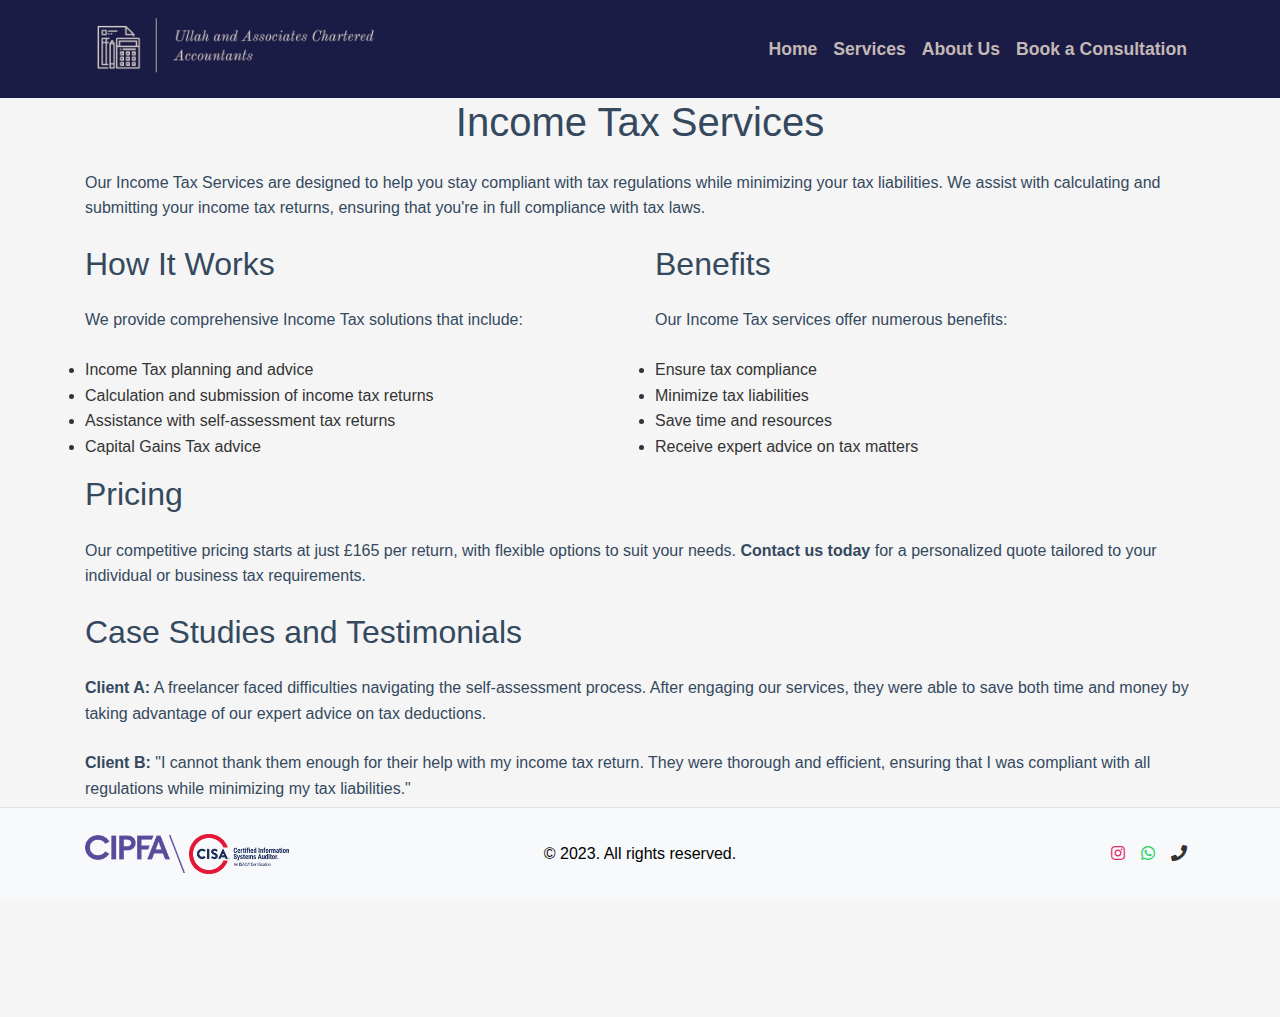
<file: income-tax.html>
<!DOCTYPE html>
<html lang="en">
<head>
  <meta name="description" content="Ullah and Associates is a leading Chartered Accountant firm in Huddersfield, West Yorkshire, offering tax planning, financial consulting, bookkeeping, and more. Contact us for a consultation.">
  <meta charset="UTF-8">
  <meta name="viewport" content="width=device-width, initial-scale=1.0">
  <title>Ullah and Associates Chartered Accountants</title>
  
  <!-- Add Bootstrap CSS -->
  <link rel="stylesheet" href="https://maxcdn.bootstrapcdn.com/bootstrap/4.5.2/css/bootstrap.min.css">
  <!-- Add custom CSS -->
  <link rel="stylesheet" href="styles.css">

  <!-- Add jQuery and Bootstrap JavaScript -->
  <script src="https://code.jquery.com/jquery-3.5.1.slim.min.js"></script>
  <script src="https://cdn.jsdelivr.net/npm/@popperjs/core@2.9.3/dist/umd/popper.min.js"></script>
  <script src="https://maxcdn.bootstrapcdn.com/bootstrap/4.5.2/js/bootstrap.min.js"></script>
  
  <link rel="stylesheet" href="https://cdnjs.cloudflare.com/ajax/libs/font-awesome/5.15.3/css/all.min.css">
</head>
<body>

  <!-- Navigation -->
  <nav class="navbar navbar-expand-lg">
    <div class="container">
      <a class="navbar-brand" href="#"><img src="Images/Ullah_Sign.png" alt="Ullah Chartered Accountants" /></a>

      <button class="navbar-toggler" type="button" data-toggle="collapse" data-target="#navbarNav" aria-controls="navbarNav" aria-expanded="false" aria-label="Toggle navigation">
        <span class="navbar-toggler-icon"></span>
      </button>
      <div class="collapse navbar-collapse" id="navbarNav">
        <ul class="navbar-nav ml-auto">
          <li class="nav-item">
            <a class="nav-link" href="index.html">Home</a>
          </li>
          <li class="nav-item">
            <a class="nav-link" href="Services.html">Services</a>
          </li>
        

            <li class="nav-item">
              <a class="nav-link" href="About.html">About Us</a>
            </li>
            
          <li class="nav-item">
            <a class="nav-link" href="contact.html">Book a Consultation</a>
          </li>
        </ul>
      </div>
    </div>
  </nav>

<div class="content" id="main-content">
<main class="content">
    <div class="container">
      <h1 class="text-center">Income Tax Services</h1>
      <p>Our Income Tax Services are designed to help you stay compliant with tax regulations while minimizing your tax liabilities. We assist with calculating and submitting your income tax returns, ensuring that you're in full compliance with tax laws.</p>

      <div class="row">
        <div class="col-md-6">
      <h2>How It Works</h2>
      <p>We provide comprehensive Income Tax solutions that include:</p>
      <ul>
        <li>Income Tax planning and advice</li>
        <li>Calculation and submission of income tax returns</li>
        <li>Assistance with self-assessment tax returns</li>
        <li>Capital Gains Tax advice</li>
      </ul>
    </div>
    <div class="col-md-6">
      <h2>Benefits</h2>
      <p>Our Income Tax services offer numerous benefits:</p>
      <ul>
        <li>Ensure tax compliance</li>
        <li>Minimize tax liabilities</li>
        <li>Save time and resources</li>
        <li>Receive expert advice on tax matters</li>
      </ul>
    </div>
</div>
      <h2>Pricing</h2>
      <p>Our competitive pricing starts at just £165 per return, with flexible options to suit your needs. <strong>Contact us today</strong> for a personalized quote tailored to your individual or business tax requirements.</p>

      <h2>Case Studies and Testimonials</h2>
      <p><strong>Client A:</strong> A freelancer faced difficulties navigating the self-assessment process. After engaging our services, they were able to save both time and money by taking advantage of our expert advice on tax deductions.</p>
      <p><strong>Client B:</strong> "I cannot thank them enough for their help with my income tax return. They were thorough and efficient, ensuring that I was compliant with all regulations while minimizing my tax liabilities."</p>

      <div class="text-center">
        <a href="contact.html" class="btn btn-custom">Contact Us for a Consultation</a>
      </div>
    </div>
  </main>
</div>

  
  <footer class="bg-light py-3" id="floating-footer">
    <div class="container">
      <div class="row">
        <div class="col-md-4 d-flex align-items-center">
          <div>
            <img src="Images/CIPFA_LOGO.png" alt="CIPFA" width="100">
            <img src="Images/CISA_logo.png" alt="CISA" width="100">
          </div>
        </div>
        <div class="col-md-4 d-flex align-items-center justify-content-center">
          <p class="mb-0" style="color: black;">&copy; 2023. All rights reserved.</p>
        </div>
        <div class="col-md-4 d-flex align-items-center justify-content-end">
          <a href="https://www.instagram.com/your_instagram_username/" target="_blank" class="mx-2"><i class="fab fa-instagram"></i></a>
          <a href="https://wa.me/07941499732 target="_blank" class="mx-2"><i class="fab fa-whatsapp"></i></a>
          <a href="tel:07941499732" class="mx-2"><i class="fas fa-phone"></i></a>
        </div>
      </div>
    </div>
</footer>

<script>
  function adjustContentPadding() {
    const footer = document.getElementById("floating-footer");
    const mainContent = document.getElementById("main-content");
    const footerHeight = footer.offsetHeight;

    mainContent.style.paddingBottom = footerHeight + "px";
  }

  window.addEventListener("load", adjustContentPadding);
  window.addEventListener("resize", adjustContentPadding);
</script>


</body>
</html>
</file>
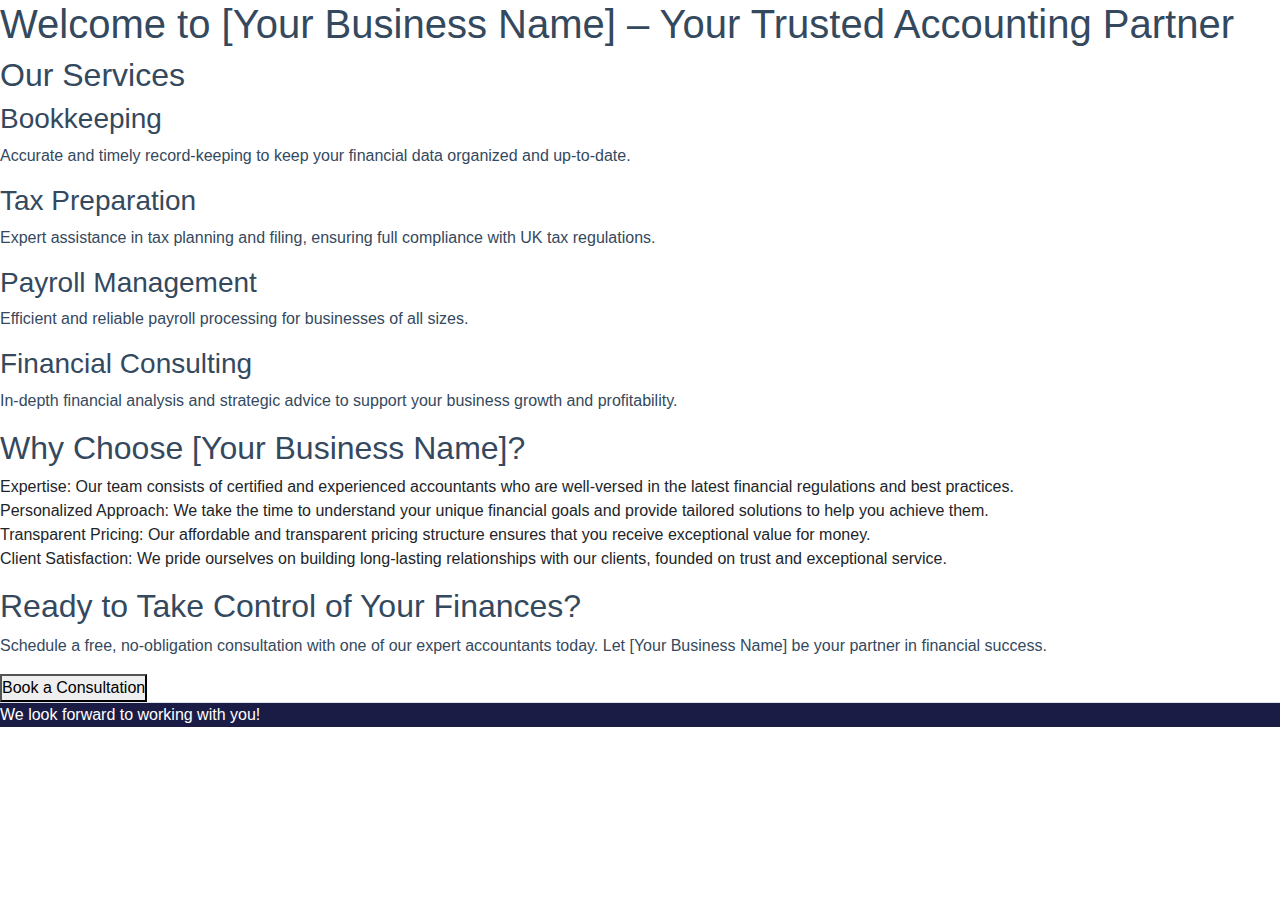
<file: index3.html>
<!DOCTYPE html>
<html lang="en">
<head>
  <meta charset="UTF-8">
  <meta name="viewport" content="width=device-width, initial-scale=1.0">
  <title>[Your Business Name] - Your Trusted Accounting Partner</title>
  <!-- Add your CSS file or styles here -->
  <link rel="stylesheet" href="styles.css">
  
  <!-- Add Bootstrap CSS -->
<link rel="stylesheet" href="https://maxcdn.bootstrapcdn.com/bootstrap/4.5.2/css/bootstrap.min.css">

<!-- Add jQuery and Bootstrap JavaScript -->
<script src="https://code.jquery.com/jquery-3.5.1.slim.min.js"></script>
<script src="https://cdn.jsdelivr.net/npm/@popperjs/core@2.9.3/dist/umd/popper.min.js"></script>
<script src="https://maxcdn.bootstrapcdn.com/bootstrap/4.5.2/js/bootstrap.min.js"></script>


</head>
<body>

  <header>
    <h1>Welcome to [Your Business Name] – Your Trusted Accounting Partner</h1>
  </header>

  <section>
    <h2>Our Services</h2>
    <ul>
      <li>
        <h3>Bookkeeping</h3>
        <p>Accurate and timely record-keeping to keep your financial data organized and up-to-date.</p>
      </li>
      <li>
        <h3>Tax Preparation</h3>
        <p>Expert assistance in tax planning and filing, ensuring full compliance with UK tax regulations.</p>
      </li>
      <li>
        <h3>Payroll Management</h3>
        <p>Efficient and reliable payroll processing for businesses of all sizes.</p>
      </li>
      <li>
        <h3>Financial Consulting</h3>
        <p>In-depth financial analysis and strategic advice to support your business growth and profitability.</p>
      </li>
    </ul>
  </section>

  <section>
    <h2>Why Choose [Your Business Name]?</h2>
    <ol>
      <li>Expertise: Our team consists of certified and experienced accountants who are well-versed in the latest financial regulations and best practices.</li>
      <li>Personalized Approach: We take the time to understand your unique financial goals and provide tailored solutions to help you achieve them.</li>
      <li>Transparent Pricing: Our affordable and transparent pricing structure ensures that you receive exceptional value for money.</li>
      <li>Client Satisfaction: We pride ourselves on building long-lasting relationships with our clients, founded on trust and exceptional service.</li>
    </ol>
  </section>

  <section>
    <h2>Ready to Take Control of Your Finances?</h2>
    <p>Schedule a free, no-obligation consultation with one of our expert accountants today. Let [Your Business Name] be your partner in financial success.</p>
    <a href="contact.html"><button id="bookConsultation">Book a Consultation</button></a>


    
  </section>

  <footer>
    <p>We look forward to working with you!</p>
  </footer>
  <button id="scrollToTop" onclick="scrollToTop()" style="display:none;">&#8679; Scroll to Top</button>
  <script src="script.js"></script>

</body>
</html>
</file>
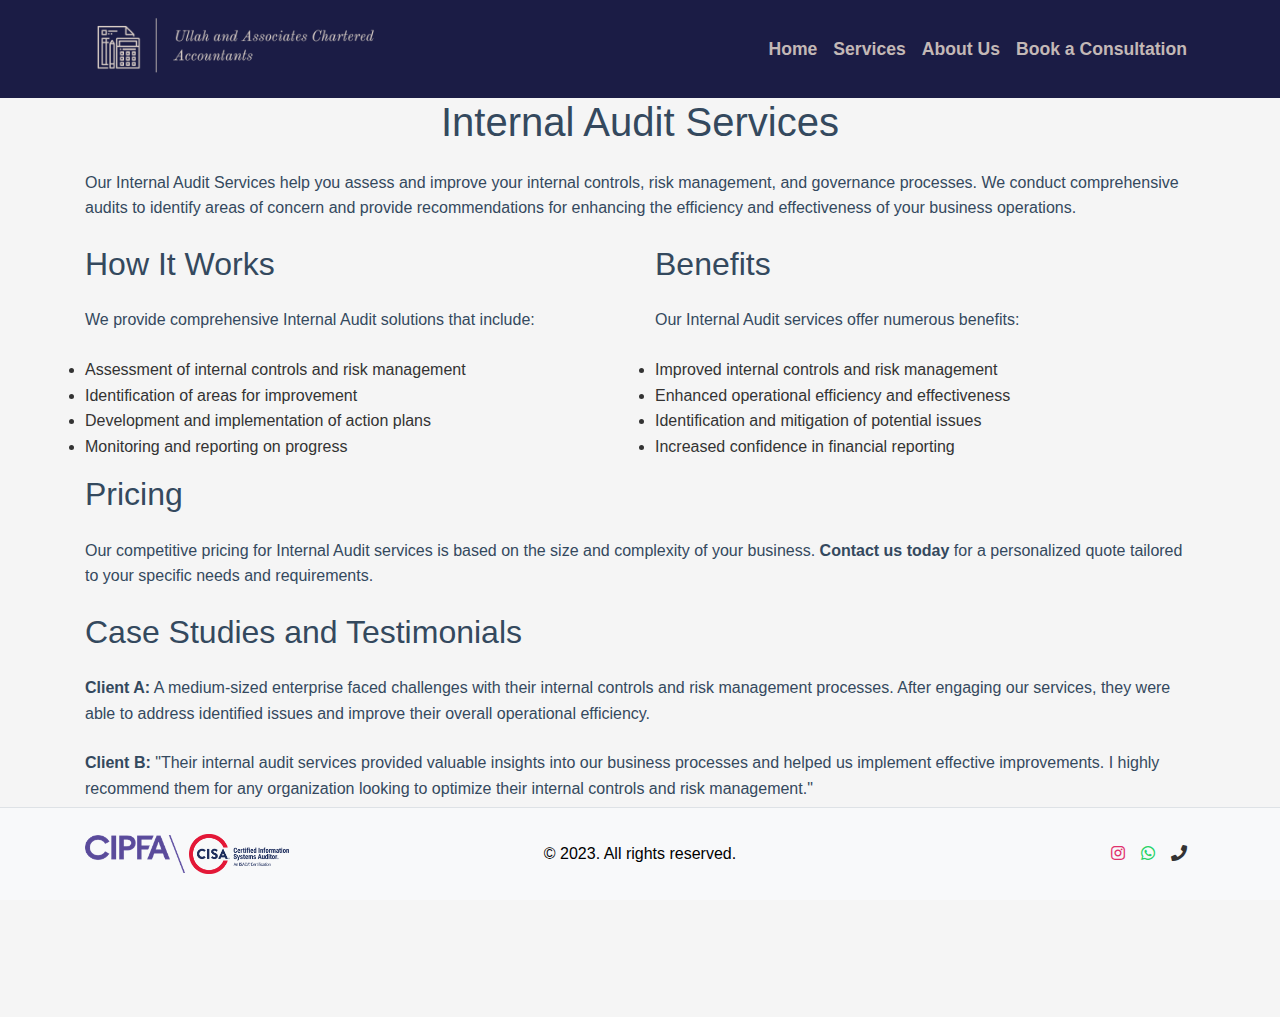
<file: Internal-Audit.html>
<!DOCTYPE html>
<html lang="en">
<head>
  <meta name="description" content="Ullah and Associates is a leading Chartered Accountant firm in Huddersfield, West Yorkshire, offering tax planning, financial consulting, bookkeeping, and more. Contact us for a consultation.">
  <meta charset="UTF-8">
  <meta name="viewport" content="width=device-width, initial-scale=1.0">
  <title>Ullah and Associates Chartered Accountants</title>
  
  <!-- Add Bootstrap CSS -->
  <link rel="stylesheet" href="https://maxcdn.bootstrapcdn.com/bootstrap/4.5.2/css/bootstrap.min.css">
  <!-- Add custom CSS -->
  <link rel="stylesheet" href="styles.css">

  <!-- Add jQuery and Bootstrap JavaScript -->
  <script src="https://code.jquery.com/jquery-3.5.1.slim.min.js"></script>
  <script src="https://cdn.jsdelivr.net/npm/@popperjs/core@2.9.3/dist/umd/popper.min.js"></script>
  <script src="https://maxcdn.bootstrapcdn.com/bootstrap/4.5.2/js/bootstrap.min.js"></script>
  
  <link rel="stylesheet" href="https://cdnjs.cloudflare.com/ajax/libs/font-awesome/5.15.3/css/all.min.css">
</head>
<body>

  <!-- Navigation -->
  <nav class="navbar navbar-expand-lg">
    <div class="container">
      <a class="navbar-brand" href="#"><img src="Images/Ullah_Sign.png" alt="Ullah Chartered Accountants" /></a>

      <button class="navbar-toggler" type="button" data-toggle="collapse" data-target="#navbarNav" aria-controls="navbarNav" aria-expanded="false" aria-label="Toggle navigation">
        <span class="navbar-toggler-icon"></span>
      </button>
      <div class="collapse navbar-collapse" id="navbarNav">
        <ul class="navbar-nav ml-auto">
          <li class="nav-item">
            <a class="nav-link" href="index.html">Home</a>
          </li>
          <li class="nav-item">
            <a class="nav-link" href="Services.html">Services</a>
          </li>
        

            <li class="nav-item">
              <a class="nav-link" href="About.html">About Us</a>
            </li>
            
          <li class="nav-item">
            <a class="nav-link" href="contact.html">Book a Consultation</a>
          </li>
        </ul>
      </div>
    </div>
  </nav>

<div class="content" id="main-content">
<main class="content">
    <div class="container">
      <h1 class="text-center">Internal Audit Services</h1>
      <p>Our Internal Audit Services help you assess and improve your internal controls, risk management, and governance processes. We conduct comprehensive audits to identify areas of concern and provide recommendations for enhancing the efficiency and effectiveness of your business operations.</p>

      <div class="row">
        <div class="col-md-6">
      <h2>How It Works</h2>
      <p>We provide comprehensive Internal Audit solutions that include:</p>
      <ul>
        <li>Assessment of internal controls and risk management</li>
        <li>Identification of areas for improvement</li>
        <li>Development and implementation of action plans</li>
        <li>Monitoring and reporting on progress</li>
      </ul>
    </div>
    <div class="col-md-6">
      <h2>Benefits</h2>
      <p>Our Internal Audit services offer numerous benefits:</p>
      <ul>
        <li>Improved internal controls and risk management</li>
        <li>Enhanced operational efficiency and effectiveness</li>
        <li>Identification and mitigation of potential issues</li>
        <li>Increased confidence in financial reporting</li>
      </ul>
    </div>
</div>
      <h2>Pricing</h2>
      <p>Our competitive pricing for Internal Audit services is based on the size and complexity of your business. <strong>Contact us today</strong> for a personalized quote tailored to your specific needs and requirements.</p>

      <h2>Case Studies and Testimonials</h2>
      <p><strong>Client A:</strong> A medium-sized enterprise faced challenges with their internal controls and risk management processes. After engaging our services, they were able to address identified issues and improve their overall operational efficiency.</p>
      <p><strong>Client B:</strong> "Their internal audit services provided valuable insights into our business processes and helped us implement effective improvements. I highly recommend them for any organization looking to optimize their internal controls and risk management."</p>

      <div class="text-center">
        <a href="contact.html" class="btn btn-custom">Contact Us for a Consultation</a>
      </div>
    </div>
  </main>
</div>

  <footer class="bg-light py-3" id="floating-footer">
    <div class="container">
      <div class="row">
        <div class="col-md-4 d-flex align-items-center">
          <div>
            <img src="Images/CIPFA_LOGO.png" alt="CIPFA" width="100">
            <img src="Images/CISA_logo.png" alt="CISA" width="100">
          </div>
        </div>
        <div class="col-md-4 d-flex align-items-center justify-content-center">
          <p class="mb-0" style="color: black;">&copy; 2023. All rights reserved.</p>
        </div>
        <div class="col-md-4 d-flex align-items-center justify-content-end">
          <a href="https://www.instagram.com/your_instagram_username/" target="_blank" class="mx-2"><i class="fab fa-instagram"></i></a>
          <a href="https://wa.me/07941499732 target="_blank" class="mx-2"><i class="fab fa-whatsapp"></i></a>
          <a href="tel:07941499732" class="mx-2"><i class="fas fa-phone"></i></a>
        </div>
      </div>
    </div>
</footer>


<script>
  function adjustContentPadding() {
    const footer = document.getElementById("floating-footer");
    const mainContent = document.getElementById("main-content");
    const footerHeight = footer.offsetHeight;

    mainContent.style.paddingBottom = footerHeight + "px";
  }

  window.addEventListener("load", adjustContentPadding);
  window.addEventListener("resize", adjustContentPadding);
</script>

</body>
</html>
</file>
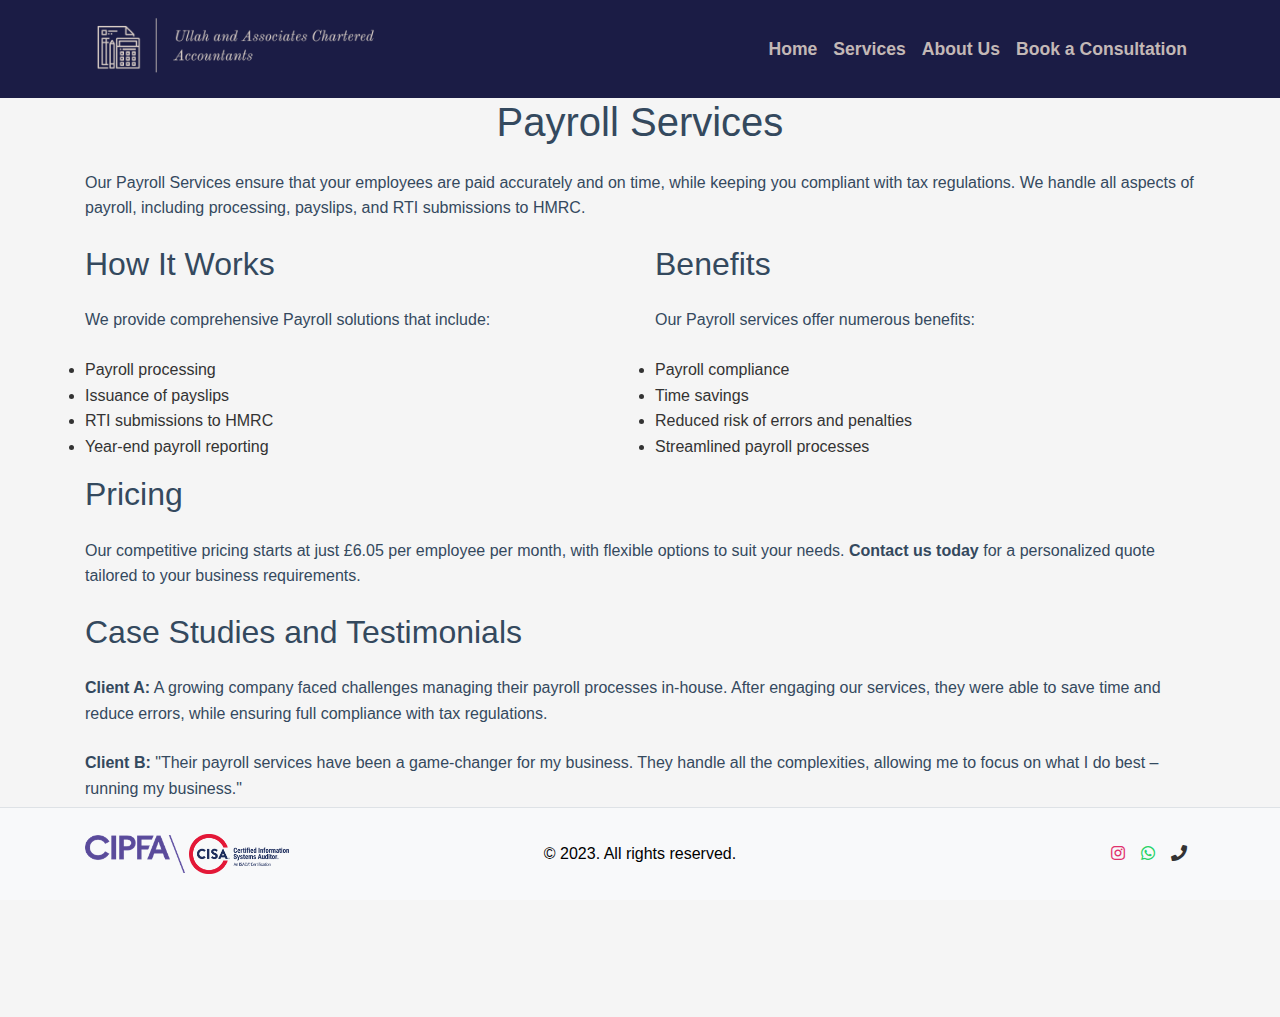
<file: payroll.html>
<!DOCTYPE html>
<html lang="en">
<head>
  <meta name="description" content="Ullah and Associates is a leading Chartered Accountant firm in Huddersfield, West Yorkshire, offering tax planning, financial consulting, bookkeeping, and more. Contact us for a consultation.">
  <meta charset="UTF-8">
  <meta name="viewport" content="width=device-width, initial-scale=1.0">
  <title>Ullah and Associates Chartered Accountants</title>
  
  <!-- Add Bootstrap CSS -->
  <link rel="stylesheet" href="https://maxcdn.bootstrapcdn.com/bootstrap/4.5.2/css/bootstrap.min.css">
  <!-- Add custom CSS -->
  <link rel="stylesheet" href="styles.css">

  <!-- Add jQuery and Bootstrap JavaScript -->
  <script src="https://code.jquery.com/jquery-3.5.1.slim.min.js"></script>
  <script src="https://cdn.jsdelivr.net/npm/@popperjs/core@2.9.3/dist/umd/popper.min.js"></script>
  <script src="https://maxcdn.bootstrapcdn.com/bootstrap/4.5.2/js/bootstrap.min.js"></script>
  
  <link rel="stylesheet" href="https://cdnjs.cloudflare.com/ajax/libs/font-awesome/5.15.3/css/all.min.css">
</head>
<body>

  <!-- Navigation -->
  <nav class="navbar navbar-expand-lg">
    <div class="container">
      <a class="navbar-brand" href="#"><img src="Images/Ullah_Sign.png" alt="Ullah Chartered Accountants" /></a>

      <button class="navbar-toggler" type="button" data-toggle="collapse" data-target="#navbarNav" aria-controls="navbarNav" aria-expanded="false" aria-label="Toggle navigation">
        <span class="navbar-toggler-icon"></span>
      </button>
      <div class="collapse navbar-collapse" id="navbarNav">
        <ul class="navbar-nav ml-auto">
          <li class="nav-item">
            <a class="nav-link" href="index.html">Home</a>
          </li>
          <li class="nav-item">
            <a class="nav-link" href="Services.html">Services</a>
          </li>
        

            <li class="nav-item">
              <a class="nav-link" href="About.html">About Us</a>
            </li>
            
          <li class="nav-item">
            <a class="nav-link" href="contact.html">Book a Consultation</a>
          </li>
        </ul>
      </div>
    </div>
  </nav>

 

  <main class="content">
    <div class="content" id="main-content">
    <div class="container">
      <h1 class="text-center">Payroll Services</h1>
      <p>Our Payroll Services ensure that your employees are paid accurately and on time, while keeping you compliant with tax regulations. We handle all aspects of payroll, including processing, payslips, and RTI submissions to HMRC.</p>
      <div class="row">
        <div class="col-md-6">
      <h2>How It Works</h2>
      <p>We provide comprehensive Payroll solutions that include:</p>
      <ul>
        <li>Payroll processing</li>
        <li>Issuance of payslips</li>
        <li>RTI submissions to HMRC</li>
        <li>Year-end payroll reporting</li>
      </ul>
        </div>
        <div class="col-md-6">
      <h2>Benefits</h2>
      <p>Our Payroll services offer numerous benefits:</p>
      <ul>
        <li>Payroll compliance</li>
        <li>Time savings</li>
        <li>Reduced risk of errors and penalties</li>
        <li>Streamlined payroll processes</li>
      </ul>
        </div>
        </div>

      <h2>Pricing</h2>
      <p>Our competitive pricing starts at just £6.05 per employee per month, with flexible options to suit your needs. <strong>Contact us today</strong> for a personalized quote tailored to your business requirements.</p>
      <h2>Case Studies and Testimonials</h2>
      <p><strong>Client A:</strong> A growing company faced challenges managing their payroll processes in-house. After engaging our services, they were able to save time and reduce errors, while ensuring full compliance with tax regulations.</p>
      <p><strong>Client B:</strong> "Their payroll services have been a game-changer for my business. They handle all the complexities, allowing me to focus on what I do best – running my business."</p>
    
      <div class="text-center">
        <a href="contact.html" class="btn btn-custom">Contact Us for a Consultation</a>
      </div>
    </div>
    </div>
</main>

<footer class="bg-light py-3" id="floating-footer">
  <div class="container">
    <div class="row">
      <div class="col-md-4 d-flex align-items-center">
        <div>
          <img src="Images/CIPFA_LOGO.png" alt="CIPFA" width="100">
          <img src="Images/CISA_logo.png" alt="CISA" width="100">
        </div>
      </div>
      <div class="col-md-4 d-flex align-items-center justify-content-center">
        <p class="mb-0" style="color: black;">&copy; 2023. All rights reserved.</p>
      </div>
      <div class="col-md-4 d-flex align-items-center justify-content-end">
        <a href="https://www.instagram.com/your_instagram_username/" target="_blank" class="mx-2"><i class="fab fa-instagram"></i></a>
        <a href="https://wa.me/07941499732 target="_blank" class="mx-2"><i class="fab fa-whatsapp"></i></a>
        <a href="tel:07941499732" class="mx-2"><i class="fas fa-phone"></i></a>
      </div>
    </div>
  </div>
</footer>

<script>
  function adjustContentPadding() {
    const footer = document.getElementById("floating-footer");
    const mainContent = document.getElementById("main-content");
    const footerHeight = footer.offsetHeight;

    mainContent.style.paddingBottom = footerHeight + "px";
  }

  window.addEventListener("load", adjustContentPadding);
  window.addEventListener("resize", adjustContentPadding);
</script>


</body>
</html>
</file>
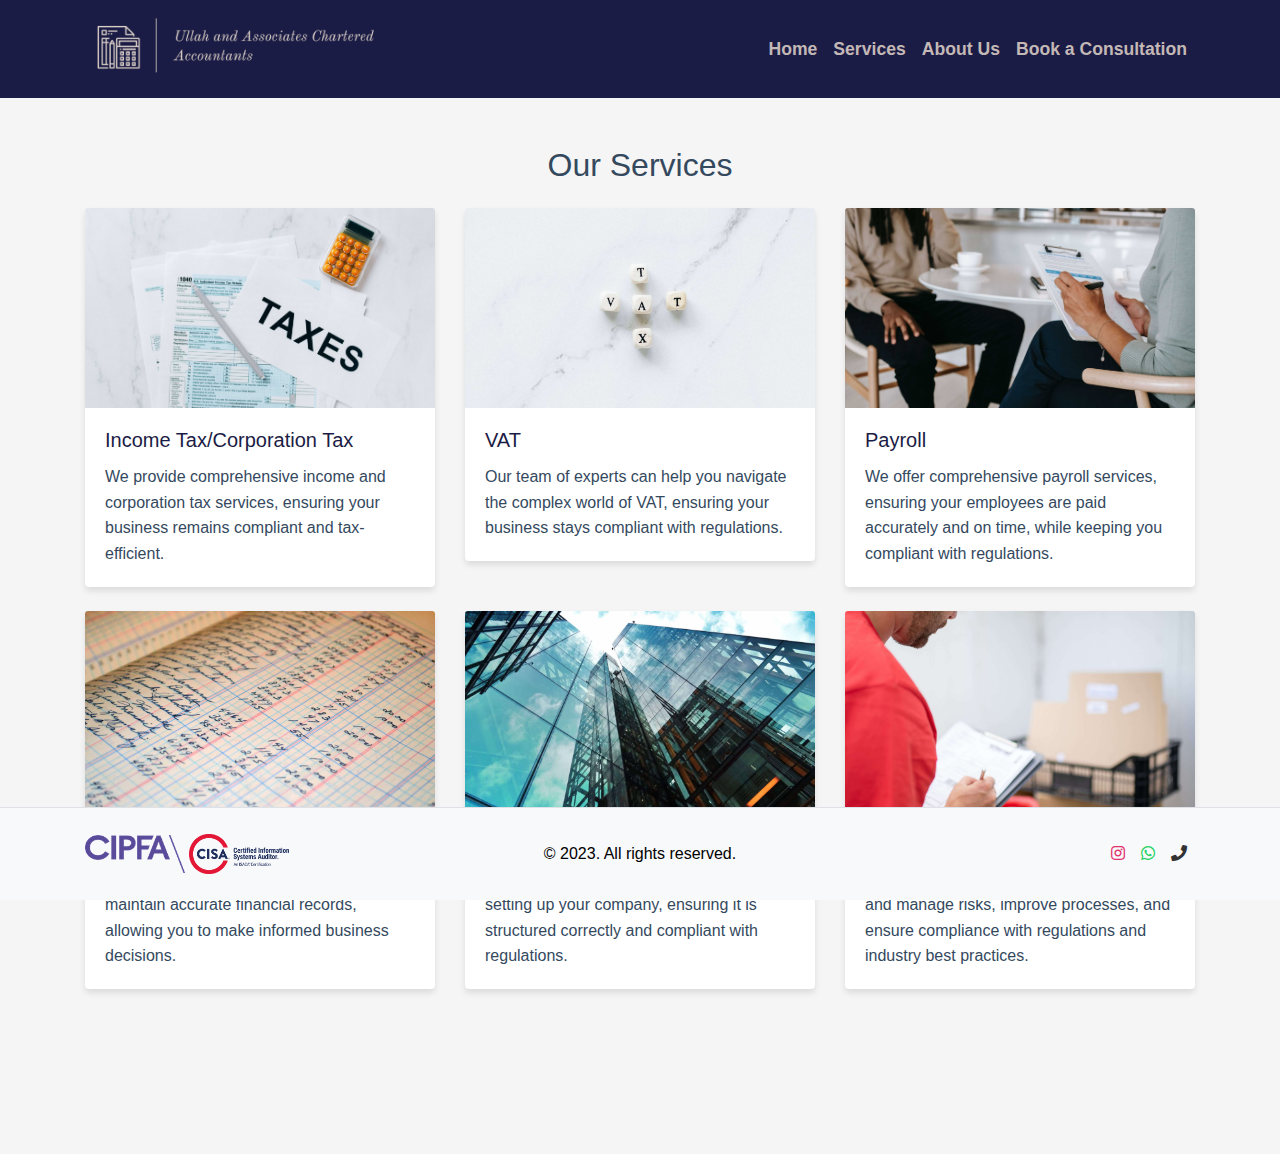
<file: Services.html>
<!DOCTYPE html>
<html lang="en">
<head>
  <meta name="description" content="Ullah and Associates is a leading Chartered Accountant firm in Huddersfield, West Yorkshire, offering tax planning, financial consulting, bookkeeping, and more. Contact us for a consultation.">
  <meta charset="UTF-8">
  <meta name="viewport" content="width=device-width, initial-scale=1.0">
  <title>Services - Ullah and Associates Chartered Accountants</title>
  

  <!-- Add Bootstrap CSS -->
  <link rel="stylesheet" href="https://maxcdn.bootstrapcdn.com/bootstrap/4.5.2/css/bootstrap.min.css">
  <!-- Add custom CSS -->
  <link rel="stylesheet" href="styles.css">
    <!-- Add jQuery and Bootstrap JavaScript -->
    <script src="https://code.jquery.com/jquery-3.5.1.slim.min.js"></script>
    <script src="https://cdn.jsdelivr.net/npm/@popperjs/core@2.9.3/dist/umd/popper.min.js"></script>
    <script src="https://maxcdn.bootstrapcdn.com/bootstrap/4.5.2/js/bootstrap.min.js"></script>
    
  <link rel="stylesheet" href="https://cdnjs.cloudflare.com/ajax/libs/font-awesome/5.15.3/css/all.min.css">
</head>
<body>
  
  <!-- Navigation -->
  <nav class="navbar navbar-expand-lg">
    <div class="container">
      <a class="navbar-brand" href="#"><img src="Images/Ullah_Sign.png" alt="Ullah Chartered Accountants" /></a>

      <button class="navbar-toggler" type="button" data-toggle="collapse" data-target="#navbarNav" aria-controls="navbarNav" aria-expanded="false" aria-label="Toggle navigation">
        <span class="navbar-toggler-icon"></span>
      </button>
      <div class="collapse navbar-collapse" id="navbarNav">
        <ul class="navbar-nav ml-auto">
          <li class="nav-item">
            <a class="nav-link" href="index.html">Home</a>
          </li>
          <li class="nav-item">
            <a class="nav-link" href="Services.html">Services</a>
          </li>
        

            <li class="nav-item">
              <a class="nav-link" href="About.html">About Us</a>
            </li>
            
          <li class="nav-item">
            <a class="nav-link" href="contact.html">Book a Consultation</a>
          </li>
        </ul>
      </div>
    </div>
  </nav>


  <!-- Services Section -->
  <div class="content" id="main-content">
  <section id="services" class="py-5">
    <div class="container">
      <h2 class="text-center mb-4">Our Services</h2>
      <div class="row">
        <!-- Add the rest of the cards here -->
        <!-- (Cards for Income Tax/Corporation Tax, VAT, Payroll, Bookkeeping, Company Formation, and Internal Audit) -->
        <div class="col-md-4 col-sm-6 mb-4">
          <a href="income-tax.html" class="card-link">
          <div class="card">
            <img src="Images/Taxes.jpg" class="card-img-top" alt="Income Tax/Corporation Tax">
            <div class="card-body">
              <h5 class="card-title">Income Tax/Corporation Tax</h5>
              <p class="card-text">We provide comprehensive income and corporation tax services, ensuring your business remains compliant and tax-efficient.</p>
            </div>
          </div>
        </a>
        </div>

        <div class="col-md-4 col-sm-6 mb-4">
          <a href="VAT.html" class="card-link">
          <div class="card">
            <img src="Images/Taxes (1).jpg" class="card-img-top" alt="VAT">
            <div class="card-body">
              <h5 class="card-title">VAT</h5>
              <p class="card-text">Our team of experts can help you navigate the complex world of VAT, ensuring your business stays compliant with regulations.</p>
            </div>
          </div>
        </a>
        </div>

        <div class="col-md-4 col-sm-6 mb-4">
          <a href="payroll.html" class="card-link">
            <div class="card">
            <img src="Images/Payroll.jpg" class="card-img-top" alt="Payroll">
            <div class="card-body">
              <h5 class="card-title">Payroll</h5>
              <p class="card-text">We offer comprehensive payroll services, ensuring your employees are paid accurately and on time, while keeping you compliant with regulations.</p>
            </div>
          </div>
        </a>
        </div>

        <div class="col-md-4 col-sm-6 mb-4">
          <a href="bookkeeping.html" class="card-link">
            <div class="card">
            <img src="Images/Taxes (3).jpg" class="card-img-top" alt="Bookkeeping">
            <div class="card-body">
              <h5 class="card-title">Bookkeeping</h5>
              <p class="card-text">Our bookkeeping services help you maintain accurate financial records, allowing you to make informed business decisions.</p>
            </div>
          </div>
        </a>
        
        </div>

        <div class="col-md-4 col-sm-6 mb-4">
          <a href="Company-Formation.html" class = "card-link">
          <div class="card">
            <img src="Images/CompanyFormation.jpg" class="card-img-top" alt="Company Formation">
            <div class="card-body">
              <h5 class="card-title">Company Formation</h5>
              <p class="card-text">We can guide you through the process of setting up your company, ensuring it is structured correctly and compliant with regulations.</p>
            </div>
          </div>
          </a>
          </div>
          
        

        <div class="col-md-4 col-sm-6 mb-4">
          <a href="Internal-Audit.html" class = "card-link">
          <div class="card">
            <img src="Images/Internal Audit.jpg" class="card-img-top" alt="Internal Audit">
            <div class="card-body">
              <h5 class="card-title">Internal Audit</h5>
              <p class="card-text">Our internal audit services help you identify and manage risks, improve processes, and ensure compliance with regulations and industry best practices.</p>
            </div>
          </div>
        </a>
        </div>
      </div>
        
        
      
      
      
      
      
      </div>
    </div>
  </section>
  <footer class="bg-light py-3" id="floating-footer">
    <div class="container">
      <div class="row">
        <div class="col-md-4 d-flex align-items-center">
          <div>
            <img src="Images/CIPFA_LOGO.png" alt="CIPFA" width="100">
            <img src="Images/CISA_logo.png" alt="CISA" width="100">
          </div>
        </div>
        <div class="col-md-4 d-flex align-items-center justify-content-center">
          <p class="mb-0" style="color: black;">&copy; 2023. All rights reserved.</p>
        </div>
        <div class="col-md-4 d-flex align-items-center justify-content-end">
          <a href="https://www.instagram.com/your_instagram_username/" target="_blank" class="mx-2"><i class="fab fa-instagram"></i></a>
          <a href="https://wa.me/07941499732 target="_blank" class="mx-2"><i class="fab fa-whatsapp"></i></a>
          <a href="tel:07941499732" class="mx-2"><i class="fas fa-phone"></i></a>
        </div>
      </div>
    </div>
</footer>

  <!-- Bootstrap JavaScript Bundle -->
  <script src="https://cdn.jsdelivr.net/npm/@popperjs/core@2.11.6/dist/umd/popper.min.js" integrity="sha384-oBqDVmMz4fnFO9gybB2WgkB2l7/9EIK9C4/J4L8an6C5VdIo5o4hVSGbp5fm5RB5" crossorigin="anonymous"></script>
  <script src="https://cdn.jsdelivr.net/npm/bootstrap@5.1.3/dist/js/bootstrap.min.js" integrity="sha384-ka7Sk0Gln4gmtz2MlQnikT1wXgYsOg+OMhuP+IlRH9sENBO0LRn5q+8nbTov4+1p" crossorigin="anonymous"></script>

  <script>
    function adjustContentPadding() {
      const footer = document.getElementById("floating-footer");
      const mainContent = document.getElementById("main-content");
      const footerHeight = footer.offsetHeight;
  
      mainContent.style.paddingBottom = footerHeight + "px";
    }
  
    window.addEventListener("load", adjustContentPadding);
    window.addEventListener("resize", adjustContentPadding);
  </script>

</body>
</html>
</file>
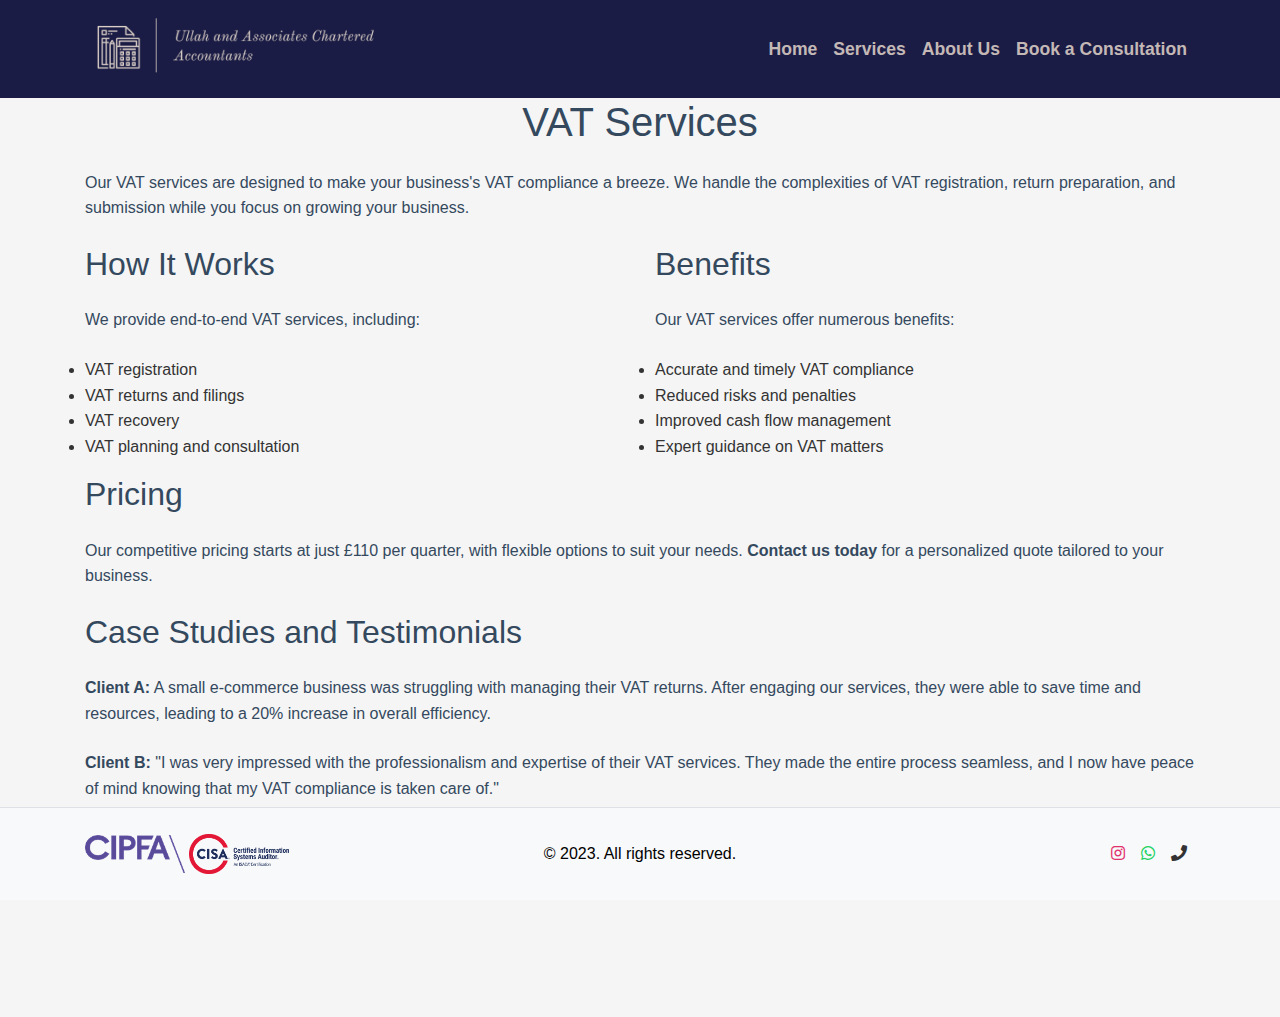
<file: VAT.html>
<!DOCTYPE html>
<html lang="en">
<head>
  <meta name="description" content="Ullah and Associates is a leading Chartered Accountant firm in Huddersfield, West Yorkshire, offering tax planning, financial consulting, bookkeeping, and more. Contact us for a consultation.">
  <meta charset="UTF-8">
  <meta name="viewport" content="width=device-width, initial-scale=1.0">
  <title>Ullah and Associates Chartered Accountants</title>
  
  <!-- Add Bootstrap CSS -->
  <link rel="stylesheet" href="https://maxcdn.bootstrapcdn.com/bootstrap/4.5.2/css/bootstrap.min.css">
  <!-- Add custom CSS -->
  <link rel="stylesheet" href="styles.css">

  <!-- Add jQuery and Bootstrap JavaScript -->
  <script src="https://code.jquery.com/jquery-3.5.1.slim.min.js"></script>
  <script src="https://cdn.jsdelivr.net/npm/@popperjs/core@2.9.3/dist/umd/popper.min.js"></script>
  <script src="https://maxcdn.bootstrapcdn.com/bootstrap/4.5.2/js/bootstrap.min.js"></script>
  
  <link rel="stylesheet" href="https://cdnjs.cloudflare.com/ajax/libs/font-awesome/5.15.3/css/all.min.css">
</head>
<body>

  <!-- Navigation -->
  <nav class="navbar navbar-expand-lg">
    <div class="container">
      <a class="navbar-brand" href="#"><img src="Images/Ullah_Sign.png" alt="Ullah Chartered Accountants" /></a>

      <button class="navbar-toggler" type="button" data-toggle="collapse" data-target="#navbarNav" aria-controls="navbarNav" aria-expanded="false" aria-label="Toggle navigation">
        <span class="navbar-toggler-icon"></span>
      </button>
      <div class="collapse navbar-collapse" id="navbarNav">
        <ul class="navbar-nav ml-auto">
          <li class="nav-item">
            <a class="nav-link" href="index.html">Home</a>
          </li>
          <li class="nav-item">
            <a class="nav-link" href="Services.html">Services</a>
          </li>
        

            <li class="nav-item">
              <a class="nav-link" href="About.html">About Us</a>
            </li>
            
          <li class="nav-item">
            <a class="nav-link" href="contact.html">Book a Consultation</a>
          </li>
        </ul>
      </div>
    </div>
  </nav>

  <main class="content">
    <div class="content" id="main-content">
    <div class="container">
      <h1 class="text-center">VAT Services</h1>
      <p>Our VAT services are designed to make your business's VAT compliance a breeze. We handle the complexities of VAT registration, return preparation, and submission while you focus on growing your business.</p>

      <div class="row">
        <div class="col-md-6">
          <h2>How It Works</h2>
          <p>We provide end-to-end VAT services, including:</p>
          <ul>
            <li>VAT registration</li>
            <li>VAT returns and filings</li>
            <li>VAT recovery</li>
            <li>VAT planning and consultation</li>
          </ul>
        </div>
        <div class="col-md-6">
          <h2>Benefits</h2>
          <p>Our VAT services offer numerous benefits:</p>
          <ul>
            <li>Accurate and timely VAT compliance</li>
            <li>Reduced risks and penalties</li>
            <li>Improved cash flow management</li>
            <li>Expert guidance on VAT matters</li>
          </ul>
        </div>
      </div>







      <h2>Pricing</h2>
      <p>Our competitive pricing starts at just £110 per quarter, with flexible options to suit your needs. <strong>Contact us today</strong> for a personalized quote tailored to your business.</p>

      <h2>Case Studies and Testimonials</h2>
      <p><strong>Client A:</strong> A small e-commerce business was struggling with managing their VAT returns. After engaging our services, they were able to save time and resources, leading to a 20% increase in overall efficiency.</p>
      <p><strong>Client B:</strong> "I was very impressed with the professionalism and expertise of their VAT services. They made the entire process seamless, and I now have peace of mind knowing that my VAT compliance is taken care of."</p>

      <div class="text-center">
        <a href="contact.html" class="btn btn-custom">Contact Us for a Consultation</a>
      </div>
    </div>
    </div>
  </main>



  <footer class="bg-light py-3" id="floating-footer">
    <div class="container">
      <div class="row">
        <div class="col-md-4 d-flex align-items-center">
          <div>
            <img src="Images/CIPFA_LOGO.png" alt="CIPFA" width="100">
            <img src="Images/CISA_logo.png" alt="CISA" width="100">
          </div>
        </div>
        <div class="col-md-4 d-flex align-items-center justify-content-center">
          <p class="mb-0" style="color: black;">&copy; 2023. All rights reserved.</p>
        </div>
        <div class="col-md-4 d-flex align-items-center justify-content-end">
          <a href="https://www.instagram.com/your_instagram_username/" target="_blank" class="mx-2"><i class="fab fa-instagram"></i></a>
          <a href="https://wa.me/07941499732 target="_blank" class="mx-2"><i class="fab fa-whatsapp"></i></a>
          <a href="tel:07941499732" class="mx-2"><i class="fas fa-phone"></i></a>
        </div>
      </div>
    </div>
</footer>


<script>
  function adjustContentPadding() {
    const footer = document.getElementById("floating-footer");
    const mainContent = document.getElementById("main-content");
    const footerHeight = footer.offsetHeight;

    mainContent.style.paddingBottom = footerHeight + "px";
  }

  window.addEventListener("load", adjustContentPadding);
  window.addEventListener("resize", adjustContentPadding);
</script>
</body>
</html>
</file>
<file: styles.css>
/* Reset */
* {
    margin: 0;
    padding: 0;
    box-sizing: border-box;
  }
  
  /* Base */
body {
  font-family: 'Segoe UI', Tahoma, Geneva, Verdana, sans-serif;
  line-height: 1.6;
  color: #333;
  background-color: #f5f5f5;
  margin-bottom: 0;
  margin: 0;
  padding: 0;
  flex: 1;
}

  /* Typography */
  h1, h2, h3, h4, h5, h6 {
    margin-bottom: 1.5rem;
    color: #34495e;
  }
  
  p {
    margin-bottom: 1.5rem;
    color: #34495e;
  }
  

/* Navbar */
.navbar {
  background-color: #1b1c45;
  padding-right: 1rem;
}

.navbar .navbar-brand,
.navbar .navbar-nav .nav-link {
  color: #c3b8b6;
}

.navbar .navbar-brand {
  font-size: 1.5rem;
  font-weight: bold;
  white-space: nowrap;
  overflow: hidden;
  text-overflow: ellipsis;
  max-width: 70%;
}

.navbar .navbar-nav .nav-link {
  font-size: 1.1rem;
  font-weight: bold;
}

.navbar .navbar-nav .nav-link:hover {
  color: #ecf0f1;
}

.navbar-brand img {
  width: 300px; /* Adjust the width as needed */
  height: auto; /* Maintain the aspect ratio */
}


/* Responsive styles for smaller screens */
@media (max-width: 768px) {
  .navbar .navbar-brand {
    font-size: 1rem;
    max-width: 60%;
  }
}


.navbar-toggler {
  border-color: rgba(255, 255, 255, 0.5);
}

.navbar-toggler-icon {
  background-image: url("data:image/svg+xml;charset=utf8,%3Csvg viewBox='0 0 30 30' xmlns='http://www.w3.org/2000/svg'%3E%3Cpath stroke='rgba(255, 255, 255, 0.5)' stroke-width='2' stroke-linecap='round' stroke-miterlimit='10' d='M4 7h22M4 15h22M4 23h22'/%3E%3C/svg%3E");
}

  
  /* Services Cards */
  .card {
    transition: transform 0.3s;
    border: none;
    box-shadow: 0 4px 6px rgba(0, 0, 0, 0.1);
  }
  
  .card:hover {
    transform: translateY(-10px);
  }
  
  .card .card-img-top {
    height: 200px;
    object-fit: cover;
    
  }
  
  .card .card-title {
    color: #1b1c45;
  }
  
  /* Buttons */
  .btn-primary {
    background-color: #2980b9;
    border-color: #2980b9;
  }
  
  .btn-secondary {
    background-color: #1b1c45;
    border-color: #1b1c45;
  }
.contact-btn,
.consultation-btn {
  color: #c3b8b6; /* Replace with the desired color value */
}

/* Change color on hover */
.contact-btn:hover,
.consultation-btn:hover {
  color: #ffffff; /* Replace with the desired hover color value */
}

  /* Footer */
  footer {
    background-color: #1b1c45;
    border-top: 1px solid #dee2e6;
  }
  footer .row {
    min-height: 60px;
  }
  footer p {
    margin: 0;
    color: #ffffff;
  }
  
  

/* Custom card header */
.bg-custom {
  background-color: #1b1c45;
}


.card-header.text-center.bg-custom h3 {
  color: #ffffff;
}


/* Custom button */
.btn-custom {
  background-color: #1b1c45;
  border-color: #1b1c45;
  color: #ffffff;
}

/* Custom button hover, focus, and active states */
.btn-custom:hover,
.btn-custom:focus,
.btn-custom:active {
  background-color: #1a2530;
  border-color: #1a2530;
  color: #ecf0f1;
}



html, body {
  height: 100%;
  display: flex;
  flex-direction: column;
}


.content {
  flex: 1 0 auto;
  padding-bottom: 60px; /* Adjust this value based on the height of your footer */
}



.certification-logos {
  display: flex;
  align-items: center;
}

.certification-logo {
  max-width: 100px;
  margin-right: 1rem;
}

/* For mobile devices */
@media (max-width: 767px) {
  footer .row {
    flex-direction: column;
  }

  footer .col-md-6 {
    margin-bottom: 1rem;
  }

  footer .col-md-6.text-center {
    text-align: center;
  }
}
@keyframes fadeIn {
  0% {
    opacity: 0;
  }
  100% {
    opacity: 1;
  }
}

.fade-in {
  animation-name: fadeIn;
  animation-duration: 1s;
  animation-fill-mode: both;
}

.list-group-item {
  margin-bottom: 10px; /* adjust the value as needed */
  box-shadow: 0 4px 6px rgba(0, 0, 0, 0.1);
}

.numbered-list {
  counter-reset: list-counter;
}

.numbered-list .list-group-item {
  position: relative;
}

.numbered-list .list-group-item::before {
  counter-increment: list-counter;
  content: counter(list-counter);
  position: absolute;
  left: -25px; /* adjust this value to change the horizontal position of the number */
  top: 50%;
  transform: translateY(-50%);
  font-weight: bold;
}


.fab.fa-instagram,
.fab.fa-whatsapp,
.fas.fa-phone {
  transition: color 0.3s;
}

.fab.fa-instagram {
  color: #E1306C;
}

.fab.fa-instagram:hover {
  color: #C52960;
}

.fab.fa-whatsapp {
  color: #25D366;
}

.fab.fa-whatsapp:hover {
  color: #1CA64C;
}

.fas.fa-phone {
  color: #333;
}

.fas.fa-phone:hover {
  color: #222;
}


.contact-us {
  color: black;
}


.popup-overlay {
  position: fixed;
  top: 0;
  left: 0;
  width: 100%;
  height: 100%;
  background-color: rgba(0, 0, 0, 0.5);
  display: flex;
  align-items: center;
  justify-content: center;
  z-index: 1000;
}

.popup-content {
  background-color: white;
  padding: 20px;
  border-radius: 4px;
}

/* Add a z-index to the buttons container */
.text-center.my-4 {
  z-index: 1000;
  position: relative;
}


footer.bg-light.py-3 {
  position: fixed;
  bottom: 0;
  left: 0;
  right: 0;
  z-index: 100;
}

.main-content-wrapper {
  min-height: calc(100vh - 60px); /* Adjust the "60px" value to match the height of your navbar + footer */
  display: flex;
  flex-direction: column;
}
</file>
